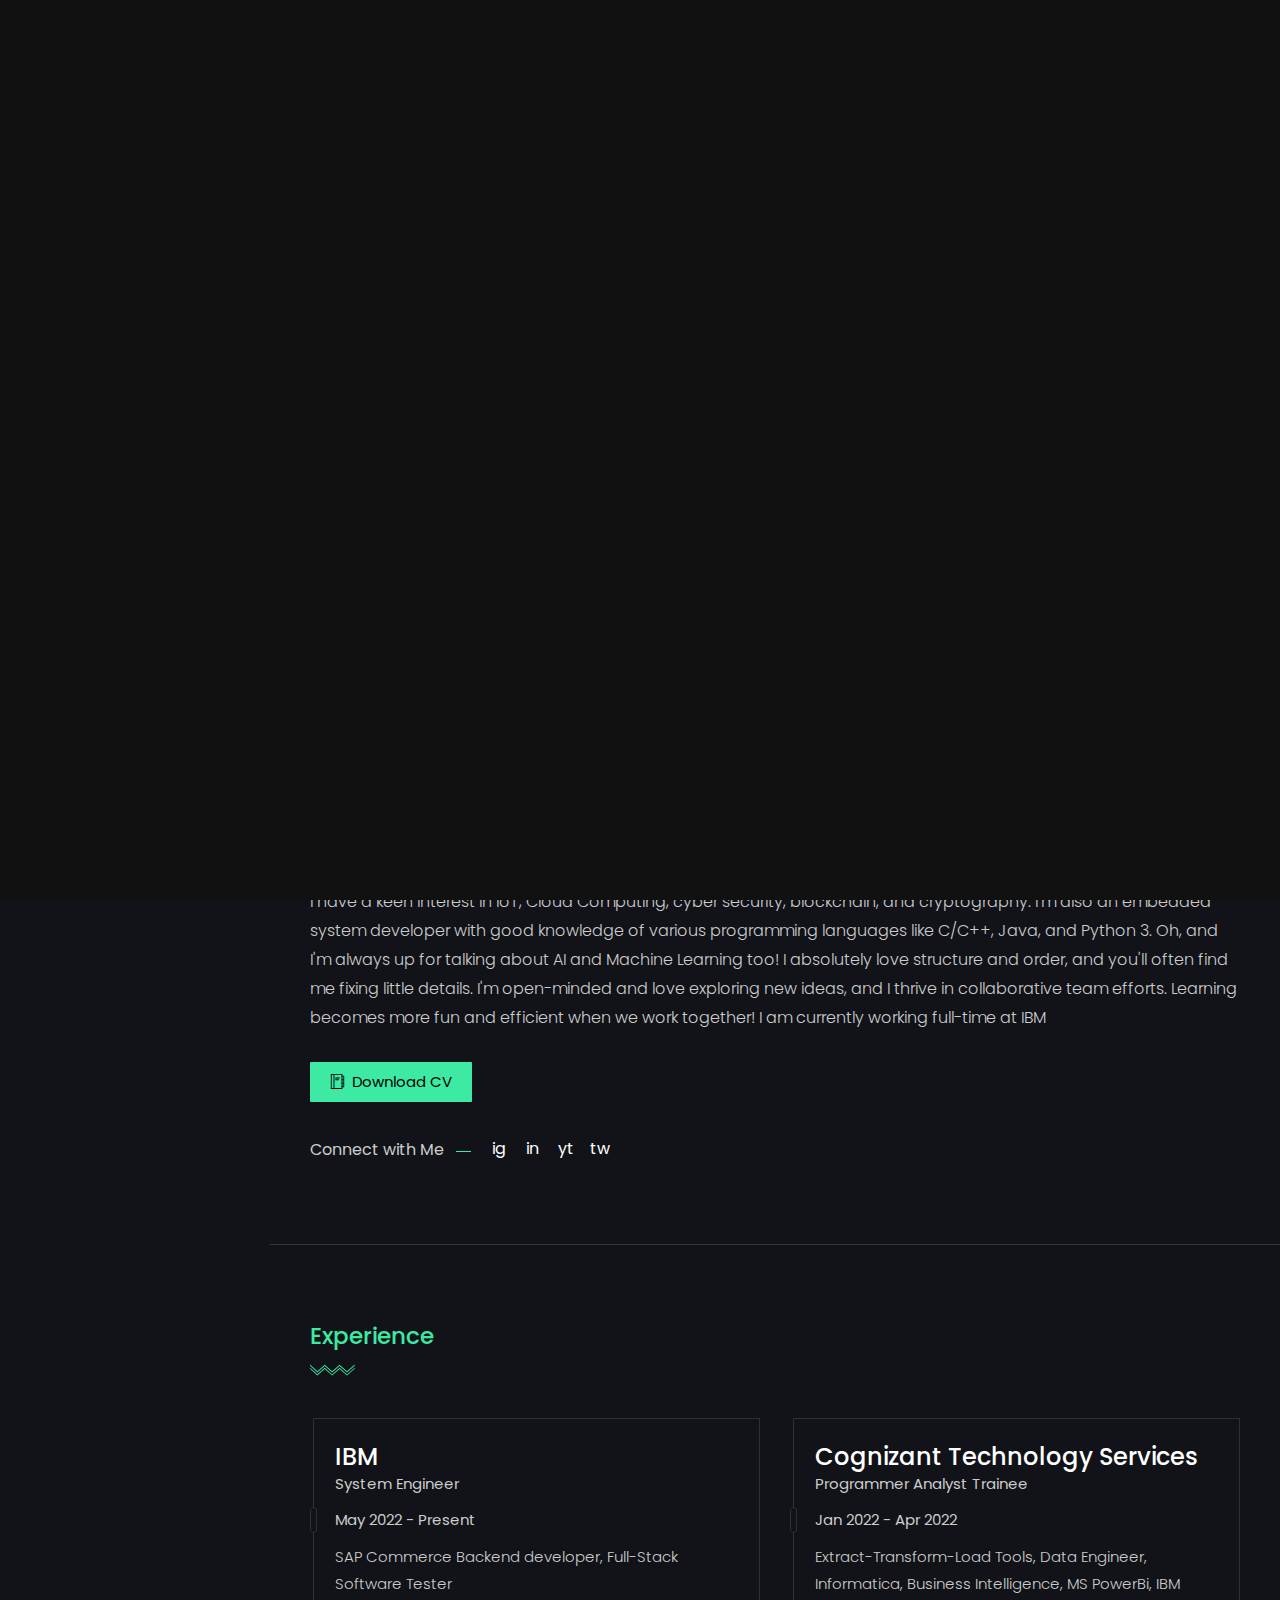
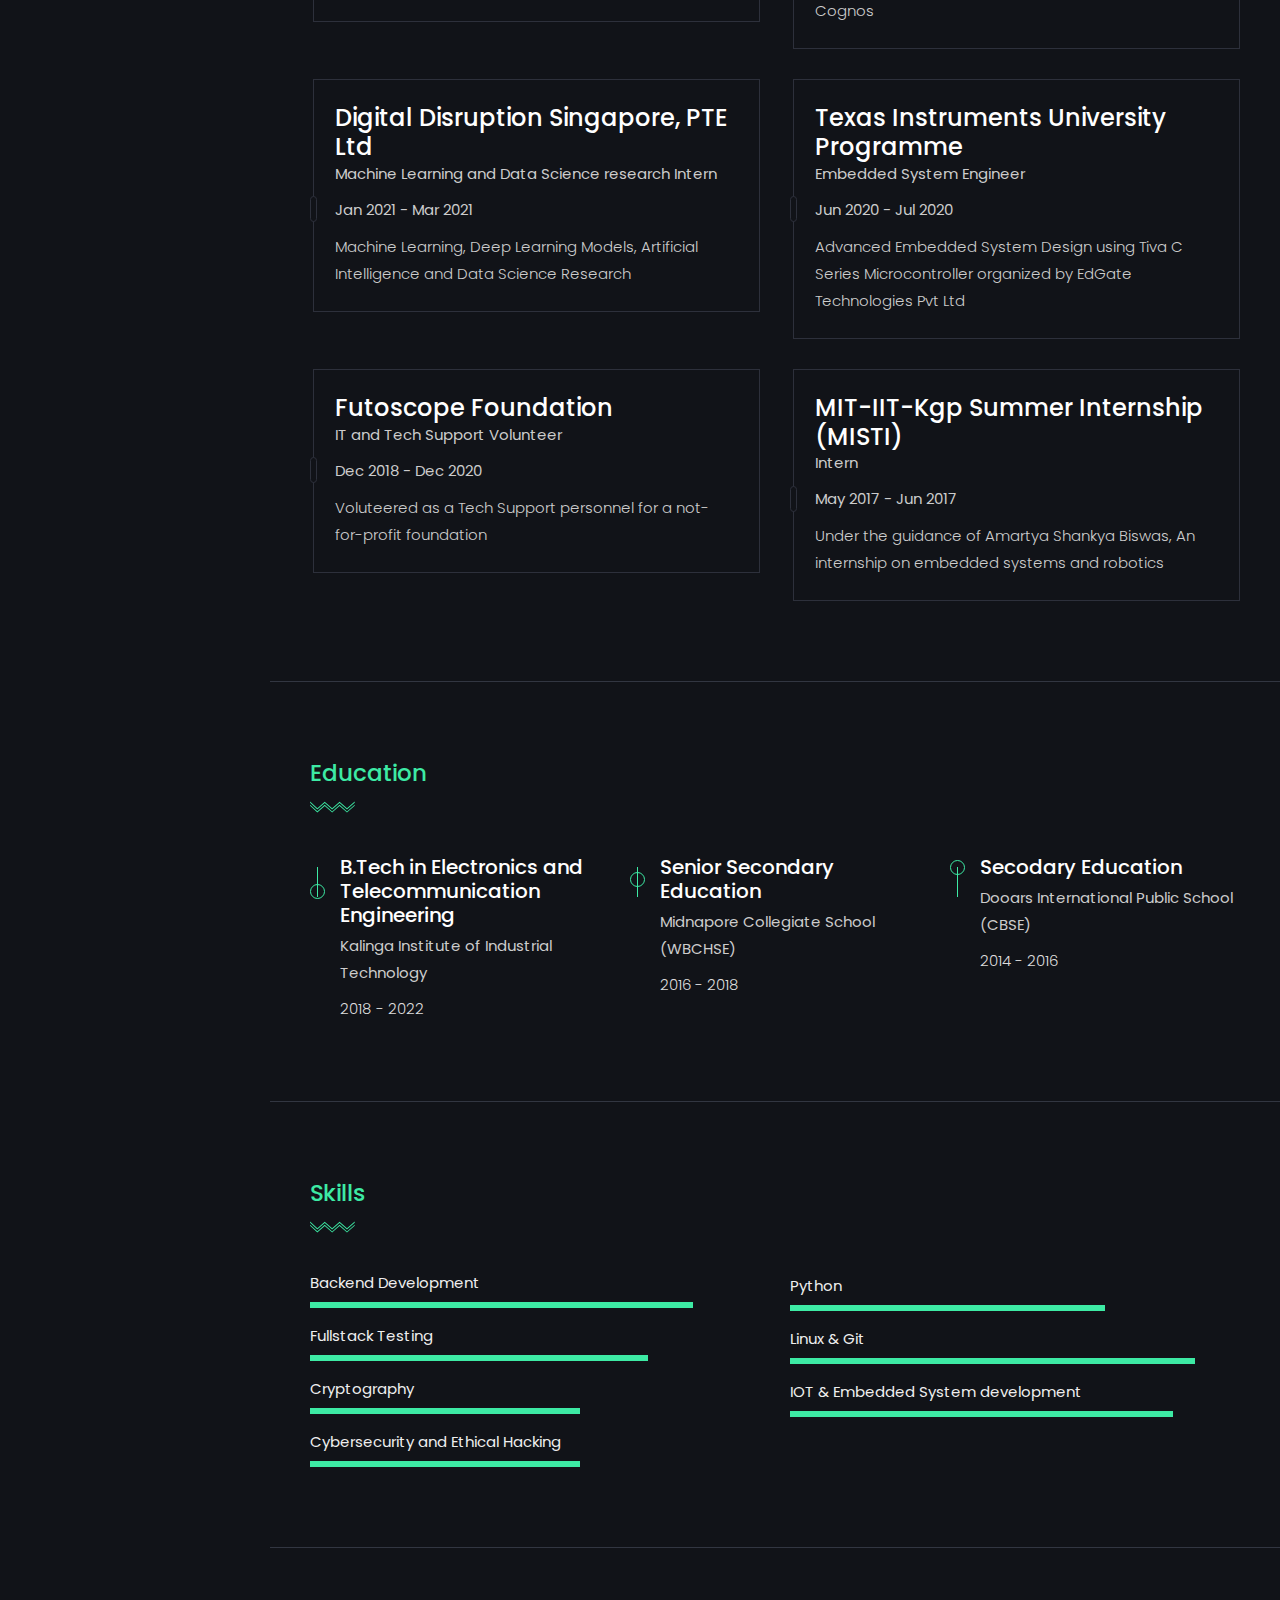
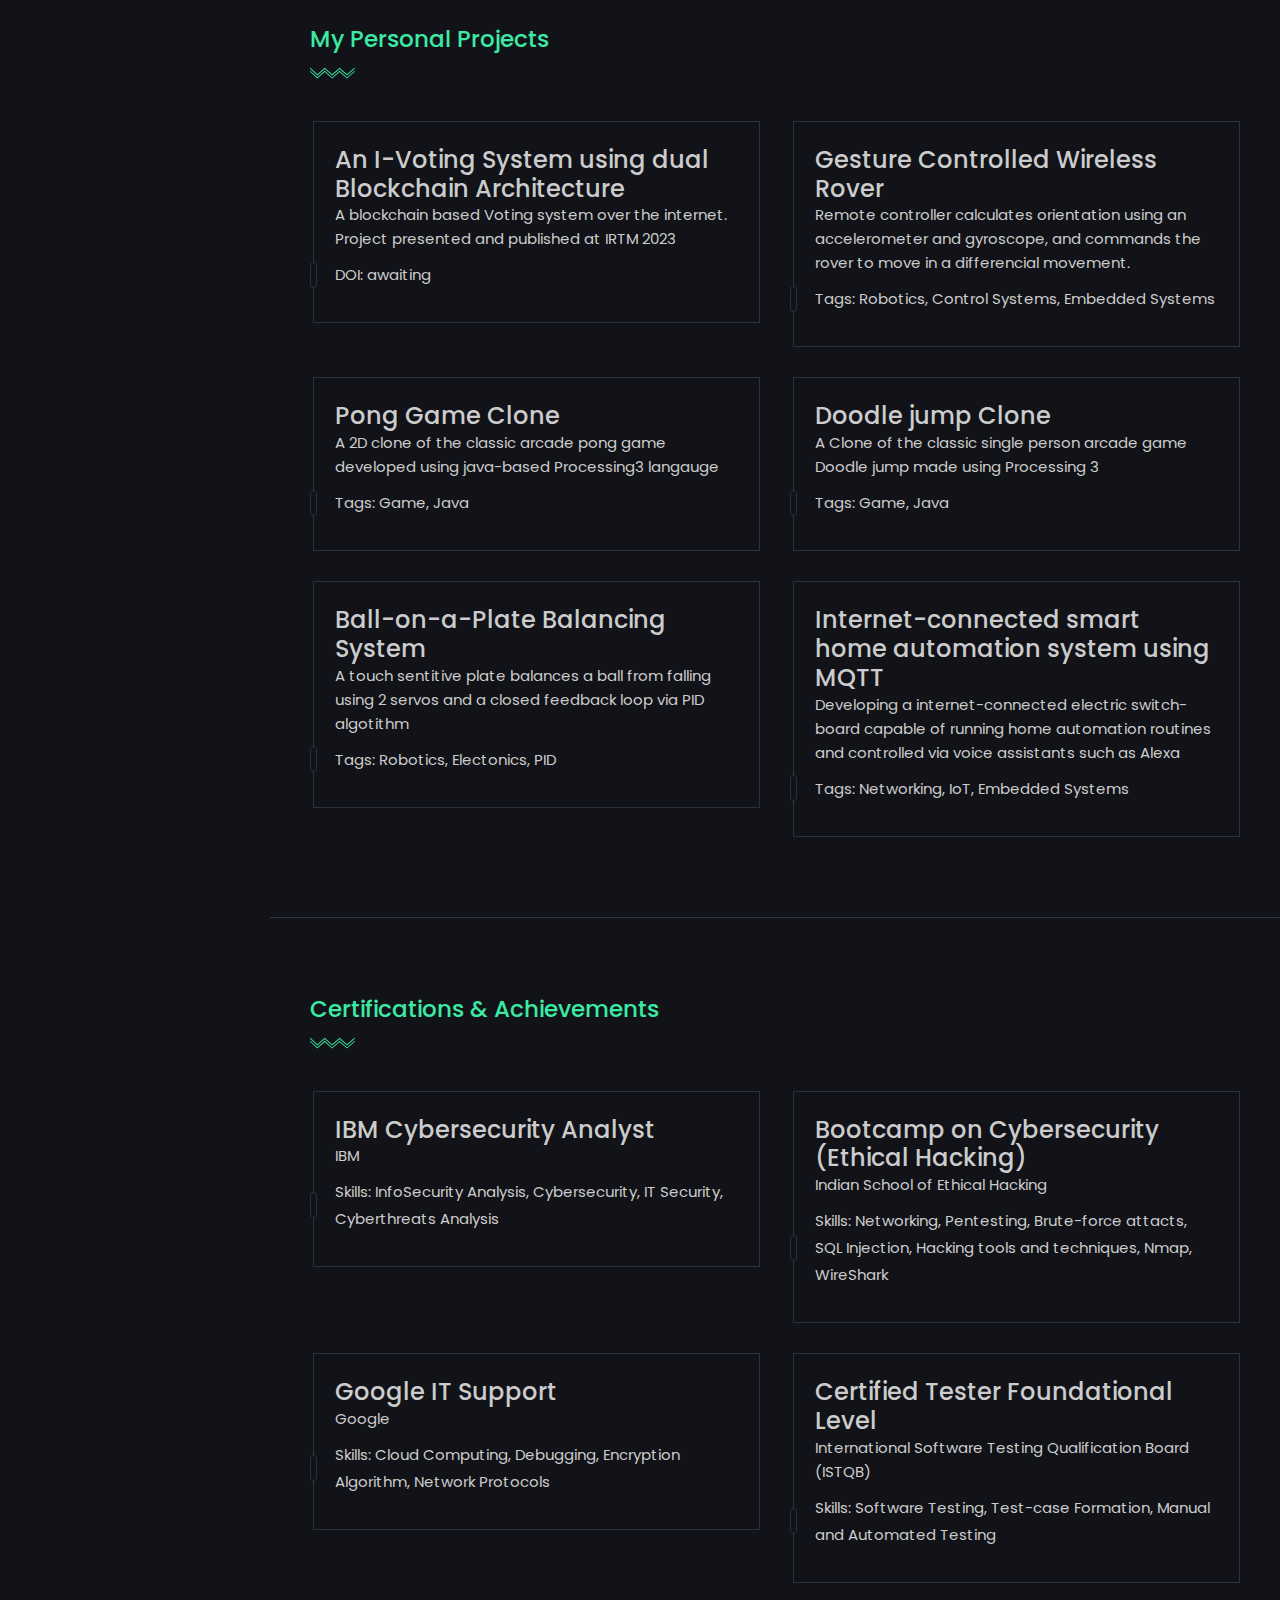
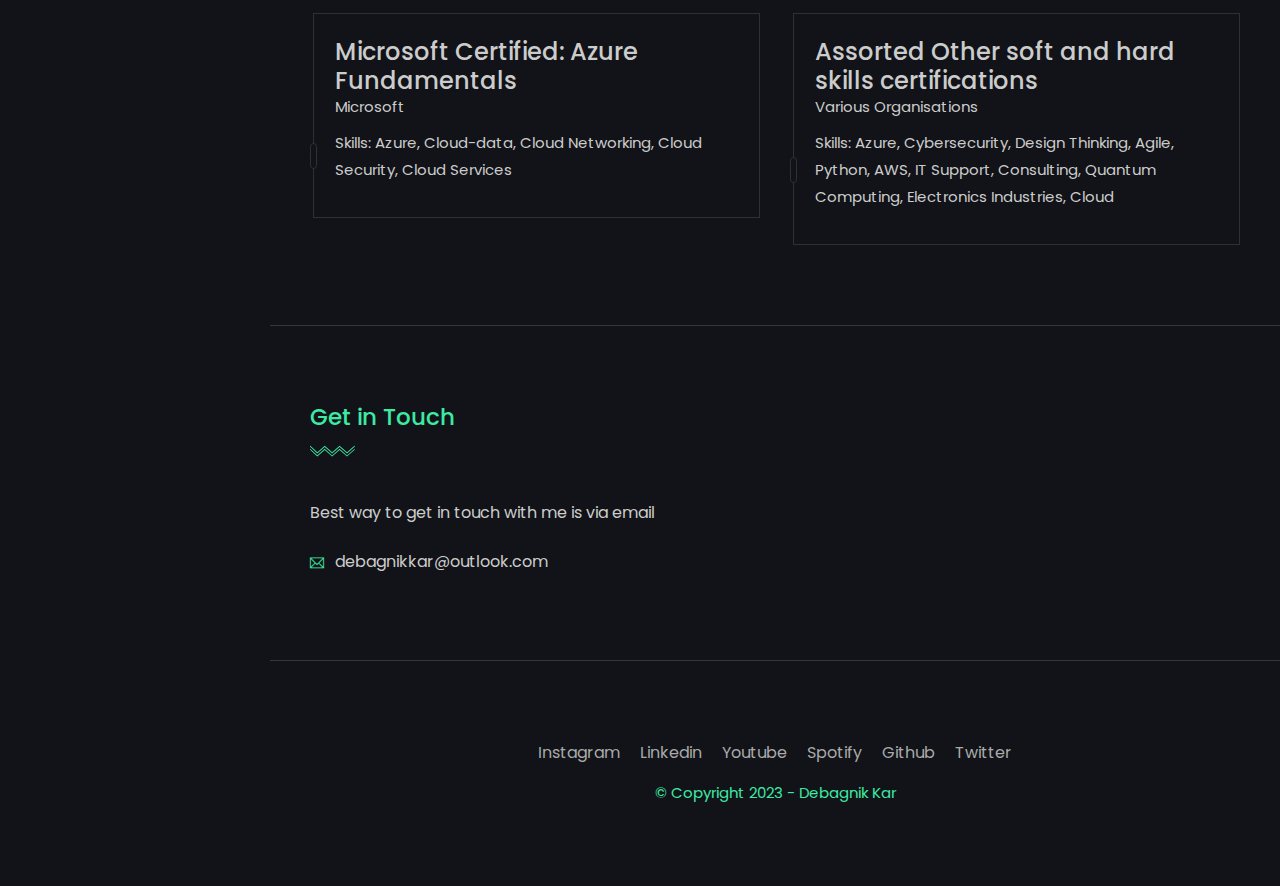
<file: index.html>
<!DOCTYPE html>
<html lang="en">
<!-- 
    why are you peeping in here
  _____       _                       _ _      _  __          
 |  __ \     | |                     (_) |    | |/ /          
 | |  | | ___| |__   __ _  __ _ _ __  _| | __ | ' / __ _ _ __ 
 | |  | |/ _ \ '_ \ / _` |/ _` | '_ \| | |/ / |  < / _` | '__|
 | |__| |  __/ |_) | (_| | (_| | | | | |   <  | . \ (_| | |   
 |_____/ \___|_.__/ \__,_|\__, |_| |_|_|_|\_\ |_|\_\__,_|_|   
                           __/ |                              
                          |___/                               
        the date is 20/07/2022 and this webpage is hosted at github and domain is at debagnik.in. this is the new revamped Portfolio website
-->

<!--
    This is Nijika the paragon of human virtue, She is sad that you were checking the source code from the website but not hiring him, Please check on Debagnik's github page and possibly fork this project.

⠀⠀⠀⢎⣰⡡⠏⠀⠀⠀⠀⠀⠀⠀⠀⠀⠀⠀⠀⠀⠀⠠⡀⠄⠀⠀⡜⠡⡀⠤⢀⡐⣠⡤⠲⠤⠐⢶⣬⣳⡄⠀⠀⠀⠀⢱⣂⣒⡼⠃⠀⠀⠀⠸⢄⣣⣆⠟⠀⠀⠀⠀⠀⠀⠀⠀⠀⠀⠀⠀⠀⠀⠠⠀⠀⠀⠀⠀⠀⠀⠄⠠⠀⠀⠀⠀
⠀⠀⠀⠈⠁⠁⠀⠀⠀⠀⠀⠀⠀⠀⠀⠀⠀⠀⠀⠀⠀⠀⠀⠀⠀⡜⠠⡁⣐⠴⠊⠁⠁⠀⠀⠀⠀⠈⠀⠈⠙⣦⠀⠀⠀⠀⠉⠉⠀⠀⠀⠀⠀⠀⠈⠁⠀⠀⠀⠀⠀⠀⠀⠀⠀⠀⠀⠀⠀⠀⠀⠀⠀⠀⠀⠀⠀⠀⠀⠀⠀⠀⠀⠀⠀⠀
⠀⠀⠀⠀⠀⠀⠀⠀⠀⠀⠀⠀⠀⠀⠀⠀⠀⠀⠀⠀⠀⠀⠀⠀⢰⣁⡖⠚⠁⠀⠀⠀⠀⢀⠀⣀⠠⠤⠤⠀⠒⠒⠒⠒⠒⠀⠠⠤⠤⢀⣀⠀⡀⠀⠀⠀⠀⠀⠀⠀⠀⠀⠀⠀⠀⠀⠀⠀⠀⠀⠀⠀⠀⠀⠀⠀⠀⠀⠀⠀⠀⠀⠀⠀⠀⠀
⠀⡀⢄⢦⡀⠀⠀⠀⠀⣠⠖⠶⣄⠀⠀⠀⠀⠀⠄⠀⠠⡀⠀⠀⡾⠈⡠⠂⢰⡀⡄⠆⠃⢈⣁⠠⡤⠀⠴⠠⡀⠄⣀⠠⢀⠠⢐⠒⠶⠢⠠⢬⢁⡘⠰⠠⢄⡀⠀⠀⣠⠶⢲⣄⠀⠀⠀⠀⠀⡄⠂⠦⡀⠀⠀⠀⠀⢠⠔⠰⢄⠀⠀⠀⠀⠀
⠠⢉⢆⢢⡷⠀⠀⠀⠀⣇⢎⡱⣸⠆⠀⠀⠀⠈⠀⢀⠀⡱⠀⠀⠀⠀⡣⠖⠉⣀⠤⠒⠩⢁⠂⡐⠄⠡⢂⠑⡐⠂⢄⢂⠂⠒⣀⠊⠄⠡⠈⠄⠂⠌⡑⠢⢄⡈⠑⠄⣧⢊⡵⣸⠇⠀⠀⠀⠸⢀⣠⠠⠍⡀⠀⠀⠀⣇⠠⠀⣈⠇⠀⠀⠀⠀
⠀⠈⠀⠋⠀⠀⠀⠀⠀⠈⠃⠙⠉⠀⠀⠀⠀⠀⠙⠀⠋⠁⠀⢠⠔⢈⣠⠞⠉⠄⢂⢁⠒⡀⠒⠠⠌⡁⠆⠌⡄⠩⣀⢂⠩⠐⠄⢊⠌⠡⠑⡈⠌⡐⠠⢁⠂⡉⠓⢤⡈⠙⢖⠉⠀⠀⠀⡴⠘⠉⣀⢠⠄⡈⠱⡀⠀⠈⠃⠈⠉⠀⠀⠀⠀⠀
⠀⠀⠀⠀⠀⠀⠀⠀⠀⠀⠀⠀⠀⠀⠀⠀⠀⠀⠀⠀⢀⣠⠜⢁⡴⠃⠄⢂⠡⠈⡄⠢⠌⣰⠃⡅⠂⢌⠐⠡⣀⠃⢄⠂⢂⠉⡐⢂⠌⣀⠃⠰⡐⠠⣁⠂⠆⠡⣌⠠⢉⠳⢎⣁⠙⠔⠁⣠⠔⠩⠐⠂⠌⠱⡄⢩⠀⠀⠀⠀⠀⠀⠀⠀⠀⠀
⠀⠀⠀⠀⢠⠀⠀⠀⠀⠀⣀⠴⠆⣄⠀⠀⢀⢠⠰⣒⡥⢁⡴⢫⡝⢨⠐⣦⢁⠃⣤⡁⢢⡇⠱⢀⠡⠂⢌⠐⠠⠌⠂⡌⠠⠘⠠⢈⠰⢀⡘⢰⠀⢳⠆⣈⠂⠡⠌⠇⢂⡾⢁⠈⣷⠒⢊⠡⢈⡐⠡⠉⡌⢄⠳⠈⡄⠀⢀⡤⢠⣄⠀⠀⠀⠀
⠀⠀⠀⢀⠀⡁⠀⠀⠀⠀⡇⢠⠤⢜⠂⠉⠀⠀⢸⠅⣠⠋⠄⠛⢠⠁⣼⠃⢄⢺⡰⣰⣟⠠⠑⡨⢀⣿⠌⡰⢁⠂⠡⢀⠡⢃⠡⢄⠂⠆⠠⢃⡇⢂⢻⡀⡘⠄⠚⡈⢸⡅⢂⢂⣸⠇⢂⠐⠤⢀⠃⠤⢘⠠⢸⠇⡇⠀⡇⠀⠄⢸⠄⠀⠀⠀
⠀⠀⠀⠀⠐⠁⠀⠀⠀⠀⠑⠶⠆⠋⠀⠀⠀⢠⠃⣜⠂⢌⠠⡁⠆⡐⡎⡐⠈⡄⢰⣃⣯⠆⡑⠠⣜⠂⣇⠰⢀⠡⢂⡁⠒⠰⠶⠶⢬⡴⣁⡢⠐⢂⠸⡅⡐⢈⠄⢡⠂⣹⠆⢲⣇⠨⠄⢊⠐⠂⠌⢠⠁⢂⠌⡀⡇⠀⠘⠣⠖⠋⠀⠀⠀⠀
⠀⠀⠀⠀⠀⠀⠀⠀⠀⠀⠀⠀⠀⠀⠀⠀⢠⠃⢬⠁⠌⢂⠰⢐⡐⣼⠁⢄⡣⢞⠋⢠⠆⡐⠨⢰⡏⠀⢹⡐⠄⢂⡐⢠⠉⡔⡀⠆⢸⣇⢈⠉⠓⠦⣆⢳⠈⡄⠈⠆⣸⠃⠌⠄⣸⡆⠌⡀⠎⠰⡈⠤⠈⢄⠂⠄⡇⠀⠀⠀⠀⠀⠀⠀⠀⠀
⠀⠀⠀⠀⠀⠀⠀⠀⠀⠀⠀⠀⠀⠀⠀⠀⠇⢠⡇⠌⢂⡿⠈⠤⣰⢹⡼⠋⣐⡎⠀⢠⣃⠄⢃⣶⠀⠀⠀⢳⡌⡐⠠⠙⣧⡐⠠⠃⡄⢿⡆⢉⡐⢂⡘⢹⡐⠄⡉⡐⠘⣧⣈⣔⡞⢀⠂⠔⣈⠡⡐⠌⡁⠂⢌⠠⠁⠀⠀⠀⠀⠀⠀⠀⠀⠀
⠀⠀⠀⠀⠀⢀⠄⠠⡀⠀⠀⠀⠀⠀⡤⢺⡄⡜⡇⢈⠂⣧⠘⡀⣏⢸⡀⠆⣼⠀⠀⠀⡿⠐⢠⡇⠀⠐⠀⠈⢳⡄⢃⠁⠿⢳⡁⠂⠔⠸⡛⣤⠐⡠⠐⡈⣇⠂⠔⡈⠡⢠⡿⣏⢀⠂⠌⡐⠄⠒⡠⠊⢄⠡⢂⠂⠄⠀⠀⠀⠀⠀⣠⠲⢠⡀
⠄⠀⠀⠀⠀⡁⠀⠀⢸⠀⠀⠀⠀⢸⠀⢸⠄⡇⡇⠌⡐⣿⡐⢠⡏⠀⣇⢰⡋⠀⣀⣄⣸⠇⣸⠁⠀⠌⠀⠁⠀⠙⢦⠁⡸⡇⠙⢦⡁⠆⢫⣈⣦⡁⠆⡁⡧⢈⡐⠠⠃⣌⠻⣇⡠⠌⡐⠠⢉⡐⠡⠘⣀⠂⠔⡈⢸⠀⠀⠀⠀⢸⣀⠃⠆⡴
⠀⠀⠀⠀⠀⠈⠐⠀⠀⠀⠀⠀⠀⠈⠑⠞⢇⡇⢳⠈⠄⣿⢧⠸⣇⠀⣹⣼⣷⠿⠛⢿⣿⣿⣸⡀⠄⠠⠈⠐⢀⠀⠈⠳⢤⣻⣴⡿⠟⢮⡙⡿⣿⣿⣦⠐⡇⠤⢀⠑⠂⣽⠀⠌⡙⡇⢠⠁⢂⠄⢃⠡⠄⡘⠠⠄⡁⠀⠀⠀⠀⠀⠁⠞⠊⠀
⠀⠀⠀⠀⠀⠀⠀⠀⠀⠀⠀⠀⠀⠀⠀⠀⠈⢧⠈⢧⡈⢿⣚⣷⡷⣴⣿⠟⠀⠀⠀⠀⣿⣿⣿⣷⠀⠠⠀⡁⠀⠂⠠⠀⢰⣿⣿⠁⠀⠀⠉⠺⣹⣿⣿⣷⣸⠐⡀⢊⡁⢾⠈⡐⢠⣿⠀⠌⠄⡊⠤⢁⠊⠄⡑⠠⡄⠀⠀⠀⠀⠀⠀⠀⠀⠀
⠀⠀⠀⠀⠀⠀⠀⠀⠀⠀⠀⠀⠀⠀⠀⠀⠀⠀⠀⠈⠓⣜⣷⢺⣷⣿⣿⣦⣀⣀⣠⣼⣿⣿⣿⣿⠀⠐⠀⠄⠁⠄⠁⢈⣿⣿⣿⣦⣀⣀⣠⣴⣿⣿⣿⣿⡏⠰⢀⠡⡀⢿⣰⠧⣼⢿⢈⡐⢈⠰⢀⠃⠌⡐⢈⠄⡇⠀⠀⠀⠀⠀⠀⠀⠀⠀
⠀⠀⠀⠀⠀⢠⠚⢉⠲⡀⠀⠀⠀⢀⡴⢋⡑⢦⠀⠀⠀⡇⢹⣟⣿⣿⣿⣿⡿⠛⢿⣿⣏⣹⣿⡟⠀⠈⠄⠈⡀⠂⢈⠀⢹⣿⣿⡏⠁⢙⣿⣿⢋⣿⣿⣿⡇⠱⡀⠁⠆⣿⢯⠿⣭⣿⡄⠐⣀⠊⢄⠊⠔⠠⢁⠂⡷⡄⠀⠀⠀⠀⡴⢩⢍⡢
⠀⠀⠀⠀⠀⢳⡈⠄⣢⠇⠀⠀⠀⠘⣆⠢⢘⡼⠀⠀⠀⠇⢠⠉⣷⠹⣿⣿⣷⣶⣿⣿⣿⠿⠋⠀⢀⠡⠀⢂⠀⠌⠀⡀⠀⠙⠻⢿⣿⣿⣿⣿⣿⠿⠿⠋⡧⠡⠐⡉⠄⣿⠾⠻⡶⢣⡇⠡⢀⠌⢂⠌⠂⡅⠊⠄⣷⠇⠀⠀⠀⠈⢇⡣⢎⡰
⠀⠀⠀⠀⠀⠀⠈⠉⠀⠀⠀⠀⠀⠀⠀⠉⠉⠀⠀⠀⠀⢸⠠⢈⡷⠀⠀⠉⠉⠉⠁⡀⠀⡀⠄⠐⠀⠠⠐⠀⡀⠂⠐⠀⡐⠀⡀⠀⠀⠀⠁⠈⢆⣀⡰⢸⠇⠡⢁⡘⢀⠯⠀⠀⠸⡄⣃⢁⠂⠌⢂⠌⠡⡀⠥⠈⡇⠀⠀⠀⠀⠀⠀⠉⠉⠀
⠀⠀⠀⠀⠀⠀⠀⠀⠀⠀⠀⠀⠀⠀⠀⠀⠀⠀⠀⠀⠀⢸⠠⢹⡇⠀⢀⠂⠁⠈⢀⠠⠐⠀⡀⠂⠈⠀⠀⠄⠀⡀⠁⢀⠠⠐⠀⠄⠁⡈⠠⠁⠀⢀⣀⢸⣀⠣⠀⡔⢈⡆⠐⠀⢘⠇⢽⠠⢈⠐⠡⡈⠅⡐⠠⠃⡏⠀⠀⠀⠀⠀⠀⠀⠀⠀
⠀⠀⠀⠀⠀⢀⣀⡀⠀⠀⠀⠀⠀⠀⣀⣀⠀⠀⠀⠀⠀⠘⡄⣿⠀⠀⢀⠠⠈⠐⡀⠄⠐⡀⢀⢀⡶⣛⠹⠳⣄⣀⣐⡀⠀⠠⠁⡈⠄⠠⠐⠈⣰⠋⠈⡿⢀⠂⢡⠐⢨⡇⠀⠈⡸⢀⣨⡔⢀⠊⢡⠐⠌⠠⠑⡈⡇⠀⠀⠀⠀⠀⠀⠀⠀⠀
⠀⠀⠀⠀⢰⠋⡄⢊⣇⠀⠀⠀⠀⡞⡡⢎⢳⡄⠀⠀⠀⢰⣇⠹⣄⡀⠀⡀⠀⠁⠀⠄⠂⠀⠄⢸⡧⢌⢃⠳⡘⢤⢃⡿⠀⠐⠠⠀⢀⠂⠠⠀⠱⣄⣠⡇⠢⠌⡀⠎⢸⣁⠤⠞⡝⡱⢸⠇⠂⠌⡀⠎⣀⠃⠌⡐⡇⠀⠀⠀⠀⡔⠁⠀⠀⠀
⠀⠀⠀⠀⠈⠶⣈⠶⠋⠀⠀⠀⠀⠳⢅⡮⠞⠁⠀⠀⠀⠘⠾⡀⠄⡙⠲⢤⣁⡀⠂⢀⠈⠀⢀⠻⣔⢊⡬⢡⡙⢤⡛⠁⠀⠐⠀⡈⠀⠀⢀⡤⠖⠊⢁⢃⢁⠂⠌⠄⡛⠀⠀⠀⠓⢵⡬⡟⢈⡐⠐⠌⢄⡈⠔⡀⡇⠀⠀⠀⠀⠐⠤⠈⠀⠀
⠀⠀⠀⠀⠀⠀⠀⠀⠀⠀⠀⠀⠀⠀⠀⠀⠀⠀⠀⠀⠀⠀⠐⣇⣿⢀⠡⢸⠇⠈⠑⠒⠰⠎⢠⣤⣈⠁⠈⠓⣚⠃⣀⢤⡈⠀⠄⣠⠶⠛⠉⠀⠀⠀⠸⢂⢂⣾⠋⢰⠃⠀⠀⠀⠀⠀⠀⢸⠄⡄⠃⠌⡄⡐⠄⢂⡇⠀⠀⠀⠀⠀⠀⠀⠀⠀
⠀⠀⠀⠀⠀⠀⠀⠀⠀⠀⠀⠀⠀⠀⠀⠀⠀⠀⠀⠀⠀⠀⠀⠸⣬⢣⡐⠘⡆⠀⠀⠀⠀⠀⠀⠀⠀⠀⢀⡤⠜⠛⣍⢲⠏⠀⠀⡗⠂⠤⢄⠀⠀⠀⠟⠠⡜⡝⢠⠏⠀⠀⠀⠀⠀⠀⠀⠀⡇⠤⢁⠢⢐⠠⠘⡀⠆⠀⠀⠀⠀⠀⠀⠀⠀⠀
⡀⠀⠀⠀⠀⢠⢖⡒⢦⡀⠀⠀⠀⠀⡤⠂⠐⢄⠀⠀⠀⠀⢠⠖⢻⡤⡙⢤⣋⠀⠀⡤⠒⠒⢄⣀⣀⣴⠷⣉⡀⢹⡶⠋⢀⣤⠶⠋⠁⠀⠀⣧⠤⣸⣧⣊⢠⣣⠞⡢⡄⠀⠀⠀⠀⡠⠒⠒⢼⠐⡀⢂⢂⡁⠒⢠⢸⠀⠀⠀⠀⠀⡠⢀⠀⠄
⡐⠀⠀⠀⠀⢼⠢⡜⢢⡗⠀⠀⠀⠀⠇⠀⠀⣸⠀⠀⠀⠀⢸⡀⠀⢓⡅⠀⠙⠃⠀⣧⠜⢚⠏⣴⣰⢯⠞⣍⡃⣾⠀⢰⠋⠀⠀⢧⠀⠀⡼⠸⢀⢡⠀⣈⡟⠧⣜⣡⡟⠀⠀⠀⠀⢇⠀⠀⣈⡇⡐⠂⡄⠤⠑⢂⢸⠀⠀⠀⠀⠀⢇⠂⠌⠰
⠀⠀⠀⠀⠀⠀⠉⠚⠉⠀⠀⠀⠀⠀⠈⠁⠈⠀⠀⠀⠀⠀⠀⠉⠚⠉⠀⠀⠀⢀⠔⠁⢀⡞⣨⣧⣼⣷⣶⣶⣿⣧⣤⣷⣶⣶⣦⣤⣧⡞⠁⡇⠤⡟⠠⢸⠁⠀⠈⠣⡄⠀⠀⠀⠀⠈⠑⠊⠁⠸⡠⢁⡐⠄⣁⠢⢸⠀⠀⠀⠀⠀⠈⠁⠈⠀
⠀⠀⠀⠀⠀⠀⠀⠀⠀⠀⠀⠀⠀⠀⠀⠀⠀⠀⠀⠀⠀⠀⠀⠀⠀⠀⠀⠀⢠⠋⠀⢀⣾⣝⡻⡽⣿⢿⣻⡿⣿⣻⣿⣿⡿⣿⠿⣿⠿⡿⢷⡇⢂⠗⡀⢺⠀⠀⠀⣸⠈⢆⠀⠀⠀⠀⠀⠀⠀⠀⢧⢂⠐⠤⢀⠂⠹⠀⠀⠀⠀⠀⠀⠀⠀⠀
⠀⠀⠀⠀⠀⠀⠀⠀⠀⠀⠀⠀⠀⠀⠀⠀⠀⠀⠀⠀⠀⠀⠀⠀⠀⠀⠀⣐⢣⠀⠀⢸⡷⣎⡷⣹⣿⣟⣯⣿⣿⣏⣿⣿⣽⢿⣟⡼⣫⣝⡟⠇⢨⡇⠐⡟⠀⠀⠀⣷⠀⠸⡄⠀⠀⠀⠀⠀⠀⠀⢸⡄⢊⠐⡠⢉⠐⡇⠀⠀⠀⠀⠀⠀⠀⠀
⡑⢢⢄⠀⠀⠀⠀⣰⢫⡙⡝⣆⠀⠀⠀⢀⠖⠁⠈⢣⡀⠀⠀⠀⣰⠊⢩⠃⣷⠀⠀⣼⠀⣎⣿⣿⢷⣻⣿⡿⣽⠇⣿⣿⣯⣿⣻⣾⢷⡾⢰⠈⢰⡇⠂⡇⠀⠀⠀⡟⠀⠀⢓⠀⠀⠀⠀⠴⠉⠈⢑⢿⡄⢂⡐⠄⠊⡇⠙⣦⠀⠀⠀⠀⠀⠄
⡑⠊⠜⠀⡤⡄⠀⠙⣆⣜⣰⠏⡀⣀⢠⣤⢃⡀⣀⡼⠁⢀⡀⣀⠐⢀⡏⢀⡗⣠⣄⡟⣰⣧⣸⢿⣿⣿⣿⣽⣿⠃⣿⣷⣿⣝⣻⣽⡟⠀⢸⠂⣹⠁⣸⠇⠀⠀⢠⠇⠀⠀⠘⡅⠀⠀⠀⠲⣀⣂⡼⠚⣷⡀⠆⢨⠁⢧⣠⠟⠀⠀⠀⠀⠀⠂
⠀⠀⠀⠀⡗⡇⣿⣏⣿⢹⣶⣿⡏⣿⢻⣿⣿⢽⣿⣿⢸⢹⡟⣿⣯⣟⡟⣿⣿⣿⣿⣿⣿⣿⢻⣿⣯⣿⣿⡟⣮⠁⣟⣿⡾⣿⣾⣿⠁⠀⠘⡠⢹⡀⢸⠄⠀⠀⣼⠂⠀⠀⠀⢱⠀⠀⠀⠀⠀⠀⠀⠀⠸⣽⡔⠂⠌⣸⠀⠀⠀⠀⠀⠀⠀⠀
⠀⠀⠀⠀⠛⠁⠉⠉⠉⠉⠀⠉⠉⠉⠉⠉⠉⠉⠉⠁⠈⠉⠉⠉⡿⠜⠀⠙⡛⡉⢩⠋⢉⢙⣿⣿⢿⡿⣿⣹⠏⠀⣿⣾⣟⣯⣷⣿⡄⠀⠀⡇⢂⠁⡟⠀⠀⣼⡇⠀⠀⠀⠀⠀⣇⠀⠀⠀⠀⠀⠀⠀⠀⢱⡻⣔⠂⢸⡀⠀⠀⠀⠀⠀⠀⠀
⠀⠀⠀⠀⠀⣠⠤⠤⣄⠀⠀⠀⠀⢀⡤⠴⢤⡀⠀⠀⠀⠀⣠⢴⠇⠀⠀⠘⣇⡇⢸⠐⠂⣼⣿⣯⣿⣻⣿⡼⡇⠀⢻⣷⡿⣽⣾⣯⣷⠀⠀⡗⡀⢂⡟⠀⡸⡷⠀⠀⠀⠀⠀⠀⠘⡤⠤⢤⡀⠀⠀⠀⠀⢀⣿⡹⣆⢈⡇⠀⠀⢀⡤⠤⢤⠀
⠀⠀⠀⠀⠀⠁⡀⠄⠸⠀⠀⠀⠀⠈⡀⠢⠄⡇⠀⠀⠀⠐⡇⠌⠳⣄⣀⠀⢩⢼⢸⠌⣱⣿⣟⣷⢿⣳⡿⣿⠀⠀⠘⠿⠛⠋⠉⠀⠀⠀⠀⢇⠐⢨⠇⣸⢹⠁⠀⠀⠀⠀⠀⠀⠀⢳⠌⡀⡇⠀⠀⠀⠀⡇⠘⣷⡹⣆⢣⠀⠀⢸⢠⠓⢢⠁

-->

<!--
		List of subdomains for debagnik.in
		1.	debagnik.in  -- this webpage
		2.	dns.debagnik.in -- Points to DNS + VPN Server but won't work.
		3.	admin.debagnik.in -- points to the admin web interface of the PiHole (DNS) service, this is an unmasked URL redirect to dns.debagnikkar.me/admin
        4.  i-vote.debagnik.in -- points to a github page of my I-Voting project repo.
-->


    <head>
        <meta charset="utf-8"/>
        <meta http-equiv="content-script-type" content="text/html"/>
        <meta http-equiv="content-script-type" content="text/javascript"/>
        <meta http-equiv="content-script-type" content="text/css"/>
        <meta http-equiv="content-type" content="text/html; charset=UTF-8"/>
        <meta name="description" content="I am Debagnik Kar, your friendly neighbourhood nerd, I am interested in IoT, Embedded systems, Blockchain, Cybersecurity, Software development and Sound Engineering"/>
        <meta name="keywords" content="Debagnik Kar, Debagnik, Kar, Rak, Kingabed, Rak Kingabed, Rak_Kingabed, Software Developer, programmer, python, HRMatches"/>
        <meta name="author" content="Debagnik Kar"/>
        <meta http-equiv="x-ua-compatible" content="ie=edge"/>
        <meta name="viewport" content="width=device-width, initial-scale=1"/>
        <meta name="robots" content="index, follow">
        <meta name="revisit-after" content="1 days">
        <meta name="msapplication-TileColor" content="#da532c">
        <meta name="theme-color" content="#000000">

        <!--Google Tags Manager-->
        <script async src="https://www.googletagmanager.com/gtm.js?id=GTM-K4THDHC"></script>
        <script>
            (function(w, d, s, l, i) {
                w[l] = w[l] || [];
                w[l].push({
                    'gtm.start': new Date().getTime(),
                    event: 'gtm.js'
                });
                var f = d.getElementsByTagName(s)[0],
                j = d.createElement(s),
                dl = l != 'dataLayer' ? '&l=' + l : '';
                j.async = true;
                j.src =
                'https://www.googletagmanager.com/gtm.js?id=' + i + dl;
            f.parentNode.insertBefore(j, f);
        })(window, document, 'script', 'dataLayer', 'GTM-K4THDHC');
        </script>
        <!--End Google Tag Manager-->
        
        <!-- Begin Inspectlet Asynchronous Code -->
        <script type="text/javascript">
        (function() {
        window.__insp = window.__insp || [];
        __insp.push(['wid', 1744730364]);
        var ldinsp = function(){
        if(typeof window.__inspld != "undefined") return; window.__inspld = 1; var insp = document.createElement('script'); insp.type = 'text/javascript'; insp.async = true; insp.id = "inspsync"; insp.src = ('https:' == document.location.protocol ? 'https' : 'http') + '://cdn.inspectlet.com/inspectlet.js?wid=1744730364&r=' + Math.floor(new Date().getTime()/3600000); var x = document.getElementsByTagName('script')[0]; x.parentNode.insertBefore(insp, x); };
        setTimeout(ldinsp, 0);
        })();
        </script>
        <!-- End Inspectlet Asynchronous Code -->
        <!-- All JS -->
        <script src="js/jquery-3.3.1.min.js"></script>
        <script src="js/plugins.js"></script>
        <script src="js/main.js"></script>

        <!-- Title -->
        <title>Debagnik Kar - Your Friendly Neighbourhood Nerd</title>
        <!-- Favicon -->
        <link href="img/favicon.png" type="image/png" rel="icon">

        <!-- All CSS -->
        <link href="css/plugins.css" rel="stylesheet" type="text/css">
        <link href="css/main.css" rel="stylesheet" type="text/css">
        <link href="css/responsive.css" rel="stylesheet" type="text/css">
        
        
    </head>

    <body id="body" data-spy="scroll" data-target="#menu-list">

        <!--  start page loader  -->
        <div id="preloader">
            <div class="scroll-static"></div>
        </div>
        <!--  end page loader  -->

        <!-- begin of main-wrapper -->
        <div class="main-wrapper">
            <!-- begin of navbar -->
            <div class="nav-bar">
                <!-- begin of scroll-indicator -->
                <div class="scroll-indicator"></div>
                <nav>
                    <ul id="menu-list">
                        <li class="nav-item">
                            <a class="active nav-link" href="#body" data-text="Home">
                                <span>01</span>Home
                            </a>
                        </li>
                        <li class="nav-item">
                            <a class="nav-link" href="#about" data-text="About">
                                <span>02</span>About
                            </a>   
                        </li>
                        <li class="nav-item">
                            <a class="nav-link" href="#experience" data-text="Experience">
                                <span>03</span>Experience
                            </a>
                        </li>
                        <li class="nav-item">
                            <a class="nav-link" href="#education" data-text="Education">
                                <span>04</span>Education
                            </a>
                        </li>
                        <li class="nav-item">
                            <a class="nav-link" href="#skills" data-text="Skills">
                                <span>05</span>Skills
                            </a>
                        </li>
                        <li class="nav-item">
                            <a class="nav-link" href="#projects" data-text="Projects">
                                <span>06</span>Projects
                            </a>
                        </li>
                        <li class="nav-item">
                            <a class="nav-link" href="#certifications" data-text="Certifications">
                                <span>07</span>Certifications
                            </a>
                        </li>
                        <!--<li class="nav-item">  
                            <a class="nav-link" href="#blogs" data-text="Blogs">
                                <span>08</span>Blogs
                            </a>
                        </li>-->
                        <li class="nav-item">
                            <a class="nav-link" href="#contact" data-text="Contact">
                            <span>08</span>Contact
                            </a>
                        </li>                        
                    </ul> 
                    <br><br><br>
                </nav>
            </div>
            <!-- end of navbar -->


            <!-- begin of main-content -->
            <div class="main-content">
                <!-- begin of header -->
                <header>
                    <div class="container-fluid">
                        <div class="row">
                            <div class="col-7">
                                <!-- logo -->
                                <div class="logo">
                                    <a href="#">Debagnik Kar</a>
                                </div>
                            </div>
                            <div class="col-5">
                                <a href="http://old.debagnik.in" target="_blank" class="default-btn header-action-btn"><i class="ti-agenda"></i>View Old Site</a>
                                <div class="default-btn menu-btn">
                                    <i class="ti-menu"></i>
                                    <i class="ti-close"></i>
                                </div>
                            </div>
                        </div>
                    </div>
                </header>
                <!-- end of header -->

                <!-- begin of home -->
                <div class="home-wrapper">
                    <div class="container-fluid">
                        <div class="row align-items-center">
                            <div class="col-md-5 col-sm-5">
                                <div class="hero-img wow fadeIn" data-wow-delay=".2s">
                                    <div class="shape"></div>
                                    <!-- image -->
                                    <img class="img-fluid" src="img/debagnik_kar.webp" alt="Debagnik Kar Profile Picture">
                                </div>
                            </div>

                            <div class="col-md-7 col-sm-7">
                                <div class="hero-content">
                                    <h2 class="intro-name">
                                        <span class="wow slideInLeft">Kon'nichiwa</span>
                                        <span class="wow slideInLeft" data-wow-delay=".2s">I'm, Debagnik Kar</span>
                                    </h2>
                                    <p>
                                        <span class="wow slideInLeft" data-wow-delay=".5s">Software Developer | IoT Enthusiast | Electronics Engineer | Youtuber</span>
                                    </p>
                                </div>
                            </div>
                        </div>
                    </div>
                </div>
                <!-- end of home -->

                <!-- begin of about -->
                <div id="about" class="wrapper about-wrapper">
                    <div class="container-fluid">
                        <div class="row">
                            <div class="col-md-12">
                                <!-- section heading -->

                                <h3 class="wrapper-heading">About Me</h3>

                                <h4 class="about-sub-heading">Hello, I am Debagnik Kar. Here a little about me  ^_^ </h4>
                                <p class="about-text">
                                    I am a Software Developer and an Electronics and Telecommunication Engineer.<br/>
                                    I have a keen interest in IoT, Cloud Computing, cyber security, blockchain, and cryptography. I'm also an embedded system developer with good knowledge of various programming languages like C/C++, Java, and Python 3. Oh, and I'm always up for talking about AI and Machine Learning too! I absolutely love structure and order, and you'll often find me fixing little details. I'm open-minded and love exploring new ideas, and I thrive in collaborative team efforts. Learning becomes more fun and efficient when we work together! I am currently working full-time at IBM
                                </p>
                                <a href="./files/Resume.pdf" target="_blank"  class="default-btn"><i class="ti-agenda"></i> Download CV</a>

                                <!-- social profile links -->
                                <div class="social-links">
                                    <span>Connect with Me </span>
                                    <ul>
                                        <li><a href="https://www.instagram.com/Rak_Kingabed/" data-text="ig" target="_blank"><i class="ti-instagram"></i></a></li>
                                        <li><a href="https://www.linkedin.com/in/rakkingabed/" data-text="in" target="_blank"><i class="ti-linkedin"></i></a></li>
                                        <!--<li><a href="https://medium.com/@kingabed" data-text="me" target="_blank"><i class="ti-mobile"></i></a></li>-->
                                        <li><a href="https://www.youtube.com/@Rak_Kingabed" data-text="yt" target="_blank"><i class="ti-youtube"></i></a></li>
                                        <li><a href="https://twitter.com/DebagnikK?original_referer=http%3A%2F%2Fdebagnik.in%2F&ref_src=twsrc%5Etfw%7Ctwcamp%5Ebuttonembed%7Ctwterm%5Efollow%7Ctwgr%5EDebagnikK&region=follow_link&screen_name=DebagnikK" data-text="tw" target="_blank"><i class="ti-twitter"></i></a></li>
                                    </ul>
                                </div>
                            </div>
                        </div>
                    </div>
                </div>
                <!-- end of about -->
                

                <!-- begin of experience -->
                <div id="experience" class="wrapper experience-wrapper">
                    <div class="container-fluid">
                        <div class="row">
                            <div class="col-md-12">
                                <!-- section heading -->
                                <h3 class="wrapper-heading">Experience</h3>
                            </div>

                            <div class="col-md-6">
                                <div class="experience-single">
                                    <h4 class="company">IBM</h4>
                                    <p class="position-name">System Engineer</p>
                                    <p class="mute-text">May 2022 - Present</p>
                                    <p class="company-info">SAP Commerce Backend developer, Full-Stack Software Tester</p>
                                </div>
                            </div>

                            <div class="col-md-6">
                                <div class="experience-single">
                                    <h4 class="company">Cognizant Technology Services</h4>
                                    <p class="position-name">Programmer Analyst Trainee</p>
                                    <p class="mute-text">Jan 2022 - Apr 2022</p>
                                    <p class="company-info">Extract-Transform-Load Tools, Data Engineer, Informatica, Business Intelligence, MS PowerBi, IBM Cognos</p>
                                </div>
                            </div>

                            <div class="col-md-6">
                                <div class="experience-single">
                                    <h4 class="company">Digital Disruption Singapore, PTE Ltd</h4>
                                    <p class="position-name">Machine Learning and Data Science research Intern</p>
                                    <p class="mute-text">Jan 2021 - Mar 2021</p>
                                    <p class="company-info">Machine Learning, Deep Learning Models, Artificial Intelligence and Data Science Research</p>
                                </div>
                            </div>

                            <div class="col-md-6">
                                <div class="experience-single">
                                    <h4 class="company">Texas Instruments University Programme</h4>
                                    <p class="position-name">Embedded System Engineer</p>
                                    <p class="mute-text">Jun 2020 - Jul 2020</p>
                                    <p class="company-info">Advanced Embedded System Design using Tiva C Series Microcontroller organized by EdGate Technologies Pvt Ltd</p>
                                </div>
                            </div>

                            <div class="col-md-6">
                                <div class="experience-single">
                                    <h4 class="company">Futoscope Foundation</h4>
                                    <p class="position-name">IT and Tech Support Volunteer</p>
                                    <p class="mute-text">Dec 2018 - Dec 2020</p>
                                    <p class="company-info">Voluteered as a Tech Support personnel for a not-for-profit foundation</p>
                                </div>
                            </div>
                            
                            <div class="col-md-6">
                                <div class="experience-single">
                                    <h4 class="company">MIT-IIT-Kgp Summer Internship (MISTI)</h4>
                                    <p class="position-name">Intern</p>
                                    <p class="mute-text">May 2017 - Jun 2017</p>
                                    <p class="company-info">Under the guidance of Amartya Shankya Biswas, An internship on embedded systems and robotics</p>
                                </div>
                            </div>
                        </div>
                    </div>
                </div>
                <!-- end of experience -->
                
                <!-- begin of education -->
                <div id="education" class="wrapper education-wrapper">
                    <div class="container-fluid">
                        <div class="row">
                            <div class="col-md-12">
                                <!-- section heading -->
                                <h3 class="wrapper-heading">Education</h3>
                            </div>
                            <div class="col-lg-4 col-md-6 col-sm-6">
                                <div class="education-single">
                                    <h4 class="course-name">B.Tech in Electronics and Telecommunication Engineering</h4>
                                    <p class="institute">Kalinga Institute of Industrial Technology</p>
                                    <p class="mute-text">2018 - 2022</p>
                                </div>
                            </div>
                            <div class="col-lg-4 col-md-6 col-sm-6">
                                <div class="education-single">
                                    <h4 class="course-name">Senior Secondary Education</h4>
                                    <p class="institute">Midnapore Collegiate School (WBCHSE)</p>
                                    <p class="mute-text">2016 - 2018</p>
                                </div>
                            </div>
                            <div class="col-lg-4 col-md-6 col-sm-6">
                                <div class="education-single">
                                    <h4 class="course-name">Secodary Education</h4>
                                    <p class="institute">Dooars International Public School (CBSE)</p>
                                    <p class="mute-text">2014 - 2016</p>
                                </div>
                            </div>
                        </div>
                    </div>
                </div>
                <!-- end of education -->

                <!-- begin of skills-->
                <div id="skills" class="wrapper skills-wrapper">
                    <div class="container-fluid">
                        <div class="row">
                            <div class="col-md-6 margin-on-md">
                                <!-- section heading -->
                                <h3 class="wrapper-heading">Skills</h3>

                                <!-- skill item -->
                                <div class="skill-item">
                                    <p>Backend Development</p>
                                    <div class="skill-wrap">
                                        <div class="skill-percent wow slideInLeft" style="width:85%"></div>
                                    </div>
                                </div>
                                <!-- skill item -->
                                <div class="skill-item">
                                    <p>Fullstack Testing</p>
                                    <div class="skill-wrap">
                                        <div class="skill-percent wow slideInLeft" data-wow-delay=".1s" style="width:75%"></div>
                                    </div>
                                </div>
                                <!-- skill item -->
                                <div class="skill-item">
                                    <p>Cryptography</p>
                                    <div class="skill-wrap">
                                        <div class="skill-percent wow slideInLeft" data-wow-delay=".2s" style="width:60%"></div>
                                    </div>
                                </div>
                                <!-- skill item -->
                                <div class="skill-item">
                                    <p>Cybersecurity and Ethical Hacking</p>
                                    <div class="skill-wrap">
                                        <div class="skill-percent wow slideInLeft" data-wow-delay=".3s" style="width:60%"></div>
                                    </div>
                                </div>
                            </div>
                            <div class="col-md-6">
                                <!-- section heading -->
                                <br><br><br><br>
                                <!-- skill item -->
                                <div class="skill-item">
                                    <p>Python</p>
                                    <div class="skill-wrap">
                                        <div class="skill-percent wow slideInLeft" style="width:70%"></div>
                                    </div>
                                </div>
                                <!-- skill item -->
                                <div class="skill-item">
                                    <p>Linux & Git</p>
                                    <div class="skill-wrap">
                                        <div class="skill-percent wow slideInLeft" data-wow-delay=".1s" style="width:90%"></div>
                                    </div>
                                </div>
                                <!-- skill item -->
                                <!-- skill item -->
                                <div class="skill-item">
                                    <p>IOT & Embedded System development</p>
                                    <div class="skill-wrap">
                                        <div class="skill-percent wow slideInLeft" data-wow-delay=".2s" style="width:85%"></div>
                                    </div>
                                </div>
                            </div>
                        </div>
                    </div>
                </div>
                <!-- end of skills -->

                <!-- begin of Projects -->
                <div id="projects" class="wrapper experience-wrapper">
                    <div class="container-fluid">
                        <div class="row">
                            <div class="col-md-12">
                                <!-- section heading -->
                                <h3 class="wrapper-heading">My Personal Projects</h3>
                            </div>
                            <div class="col-md-6" >
                                <a href="https://i-vote.debagnik.in" target="_blank">
                                    <div class="experience-single">
                                        <h4 class="company">An I-Voting System using dual Blockchain Architecture</h4>
                                        <p class="position-name">A blockchain based Voting system over the internet. Project presented and published at IRTM 2023</p>
                                        <p class="mute-text">DOI: awaiting</p>
                                    </div>
                                </a>
                            </div>
                            <div class="col-md-6">
                                <a href="http://old.debagnik.in/projects/Gesture/readme.html" target="_blank">
                                    <div class="experience-single">
                                        <h4 class="company">Gesture Controlled Wireless Rover</h4>
                                        <p class="position-name">Remote controller calculates orientation using an accelerometer and gyroscope, and commands the rover to move in a differencial movement.</p>
                                        <p class="mute-text">Tags: Robotics, Control Systems, Embedded Systems</p>
                                    </div>
                                </a>
                            </div>
                            <div class="col-md-6">
                                <a href="http://old.debagnik.in/projects/pong/readme.html" target="_blank">
                                    <div class="experience-single">
                                        <h4 class="company">Pong Game Clone</h4>
                                        <p class="position-name">A 2D clone of the classic arcade pong game developed using java-based Processing3 langauge</p>
                                        <p class="mute-text">Tags: Game, Java</p>
                                    </div>
                                </a>
                            </div>
                            <div class="col-md-6">
                                <a href="http://old.debagnik.in/projects/poodle_jump/readme.html" target="_blank">
                                    <div class="experience-single">
                                        <h4 class="company">Doodle jump Clone</h4>
                                        <p class="position-name">A Clone of the classic single person arcade game Doodle jump made using Processing 3</p>
                                        <p class="mute-text">Tags: Game, Java</p>
                                    </div>
                                </a>
                            </div>
                            <div class="col-md-6">
                                <a href="http://old.debagnik.in/projects/BallPlate_assignment/readme.html" target="_blank">
                                    <div class="experience-single">
                                        <h4 class="company">Ball-on-a-Plate Balancing System</h4>
                                        <p class="position-name">A touch sentitive plate balances a ball from falling using 2 servos and a closed feedback loop via PID algotithm</p>
                                        <p class="mute-text">Tags: Robotics, Electonics, PID</p>
                                    </div>
                                </a>
                            </div>
                            <div class="col-md-6">
                                <a href="http://old.debagnik.in/projects/Home/readme.html" target="_blank">
                                    <div class="experience-single">
                                        <h4 class=company>Internet-connected smart home automation system using MQTT</h4>
                                        <p class="position-name">Developing a internet-connected electric switch-board capable of running home automation routines and controlled via voice assistants such as Alexa</p>
                                        <p class="mute-text">Tags: Networking, IoT, Embedded Systems</p>
                                    </div>
                                </a>
                            </div>

                        </div>
                    </div>
                </div>
                
                <!-- end of Projects -->			



                <!-- begin of certification-->
                <div id="certifications" class="wrapper certification-wrapper">
                    <div class="container-fluid">
                        <div class="row">
                            <div class="col-md-12">
                                <!-- section heading -->
                                <h3 class="wrapper-heading">Certifications & Achievements</h3>
                                <!--
                                    <h4 class="about-sub-heading">Please visit my old resume site for details</h4>
                                -->
                            </div>

                            <!--<div class="col-md-6">
                                <a href="https://www.coursera.org/account/accomplishments/specialization/4XCCMNM9HP5W" target="_blank">
                                    <div class="certification-single">
                                        <h4 class="certicate-name">IT Fundamentals for Cybersecurity</h4>
                                        <p class="certificate-issuer">IBM</p>
                                        <p class="tags">Skills: Networking Basics, Cybersecurity, DB Vurnerabilities, OS Security, Cyber attacks</p>
                                    </div>
                                </a>
                            </div>-->

                            <div class="col-md-6">
                                <a href="https://www.coursera.org/account/accomplishments/professional-cert/QBE3CSW4PGVT" target="_blank">
                                    <div class="certification-single">
                                        <h4 class="certicate-name">IBM Cybersecurity Analyst</h4>
                                        <p class="certificate-issuer">IBM</p>
                                        <p class="tags">Skills: InfoSecurity Analysis, Cybersecurity, IT Security, Cyberthreats Analysis</p>
                                    </div>
                                </a>
                            </div>

                            <div class="col-md-6">
                                <a href="https://old.debagnik.in/trainingninternship/course/ISOEH.webp" target="_blank">
                                    <div class="certification-single">
                                        <h4 class="certicate-name">Bootcamp on Cybersecurity (Ethical Hacking)</h4>
                                        <p class="certificate-issuer">Indian School of Ethical Hacking</p>
                                        <p class="tags">Skills: Networking, Pentesting, Brute-force attacts, SQL Injection, Hacking tools and techniques, Nmap, WireShark</p>
                                    </div>
                                </a>
                            </div>

                            <div class="col-md-6">
                                <a href="https://www.coursera.org/account/accomplishments/professional-cert/MRFYVWVZ59XC" target="_blank">
                                    <div class="certification-single">
                                        <h4 class="certicate-name">Google IT Support</h4>
                                        <p class="certificate-issuer">Google</p>
                                        <p class="tags">Skills: Cloud Computing, Debugging, Encryption Algorithm, Network Protocols</p>
                                    </div>
                                </a>
                            </div>

                            <div class="col-md-6">
                                <a href="http://scr.istqb.org/?name=Debagnik+Kar&number=&orderBy=relevancy&orderDirection=&dateStart=2022-10-09&dateEnd=2022-10-11" target="_blank">
                                    <div class="certification-single">
                                        <h4 class="certicate-name">Certified Tester Foundational Level</h4>
                                        <p class="certificate-issuer">International Software Testing Qualification Board (ISTQB)</p>
                                        <p class="tags">Skills: Software Testing, Test-case Formation, Manual and Automated Testing</p>
                                    </div>
                                </a>
                            </div>

                            <div class="col-md-6">
                                <a href="https://www.credly.com/badges/38da6f4d-a6f2-4751-b377-0474d152e944" target="_blank">
                                    <div class="certification-single">
                                        <h4 class="certicate-name">Microsoft Certified: Azure Fundamentals</h4>
                                        <p class="certificate-issuer">Microsoft</p>
                                        <p class="tags">Skills: Azure, Cloud-data, Cloud Networking, Cloud Security, Cloud Services</p>
                                    </div>
                                </a>
                            </div>

                            <div class="col-md-6">
                                <a href="https://www.credly.com/users/debagnik/badges" target="_blank">
                                    <div class="certification-single">
                                        <h4 class="certicate-name">Assorted Other soft and hard skills certifications</h4>
                                        <p class="certificate-issuer">Various Organisations</p>
                                        <p class="tags">Skills: Azure, Cybersecurity, Design Thinking, Agile, Python, AWS, IT Support, Consulting, Quantum Computing, Electronics Industries, Cloud</p>
                                    </div>
                                </a>
                            </div>

                        </div>
                    </div>
                </div>
                <!-- end of certs-wrapper -->

                <!--
                    !-- begin of blogs ->

                <div id="blogs" class="wrapper blogs-wrapper">
                    <div class="container-fluid">
                        <div class="row">
                            <div class="col-md-12">
                
                                <!- section heading ->
                                <h3 class="wrapper-heading">Blogs</h3>
                                <br>
                                <h4> Read my Blogs on <a href="https://medium.com/@kingabed" class="blog-title">Medium</a></h4>
                                <br>
                                <br>
                            </div>
                            <div class="col-lg-4 col-md-6 col-sm-6">
                                <div class="blog-item">
                                    <a href="https://medium.com/404" target="_blank">
                                        <div class="blog-img">
                                            <img class="img-fluid" src="img/open-re.png" alt="Lorem Ipsum">
                                        </div>
                                        <div class="blog-info">
                                            <h4 class="blog-title">
                                                    <span>Lorem ipsum dolor sit amet</span>
                                            </h4>	
                                        </div>		
                                    </a>
                                </div>	
                            </div>
                        </div>
                    </div>
                </div>
                <!-End of Blogs->
            -->
                          

                <!-- begin of contact -->
                <div id="contact" class="wrapper contact-wrapper">
                    <div class="container-fluid">
                        <div class="row">
                            <div class="col-md-12">
                                <!-- section heading -->
                                <h3 class="wrapper-heading">Get in Touch</h3>
                                <p>Best way to get in touch with me is via email</p>
                            </div>
                            <div class="col-lg-12 col-md-12">
                                <div class="contact-info">
                                    <p><span class="ti-email"></span><a href="mailto:debagnikkar@outlook.com">debagnikkar@outlook.com</a></p>
                                </div>
                            </div>
                        </div>
                    </div>
                </div>
                <!-- end of contact -->

                <!-- begin of contact-Social -->
                <footer class="wrapper footer-wrapper">
                    <div class="container-fluid">
                        <div class="col-md-12 text-center">
                            <div class="footer-social">
                                <a href="https://www.instagram.com/Rak_Kingabed" target="_blank">Instagram</a>
                                <a href="https://www.linkedin.com/in/rakkingabed/" target="_blank">Linkedin</a>
                                <a href="https://www.youtube.com/@Rak_Kingabed" target="_blank">Youtube</a>
                                <a href="https://open.spotify.com/artist/5dFq7tR1ZJpQLnUvmS4oK5" target="_blank">Spotify</a>
                                <a href="https://github.com/Debagnik" target="_blank">Github</a>
                                <a href="https://twitter.com/DebagnikK" target="_blank">Twitter</a>
                                <!--<a href="https://medium.com/" target="_blank">Medium</a>-->
                            </div>
                            <p class="footer-copyright">© Copyright 2023 - Debagnik Kar</p>
                        </div>
                    </div>
                </footer>
                <!-- end of contact-Socials -->

                <!-- scroll-to top -->
                <a class="default-btn scroll-to-top" href="#body"><span class="ti-angle-up "></span></a>

            </div>
            <!-- end of main-content -->
        </div>
        <!-- end of main -->

    </body>
     <!-- 
     * Copyright (C) Debagnik Kar - All Rights Reserved
     * Unauthorized copying of this file, via any medium is strictly prohibited
     * Written by Debagnik Kar, September 2023
     * Last Updated jul 2023
    -->

</html>
</file>
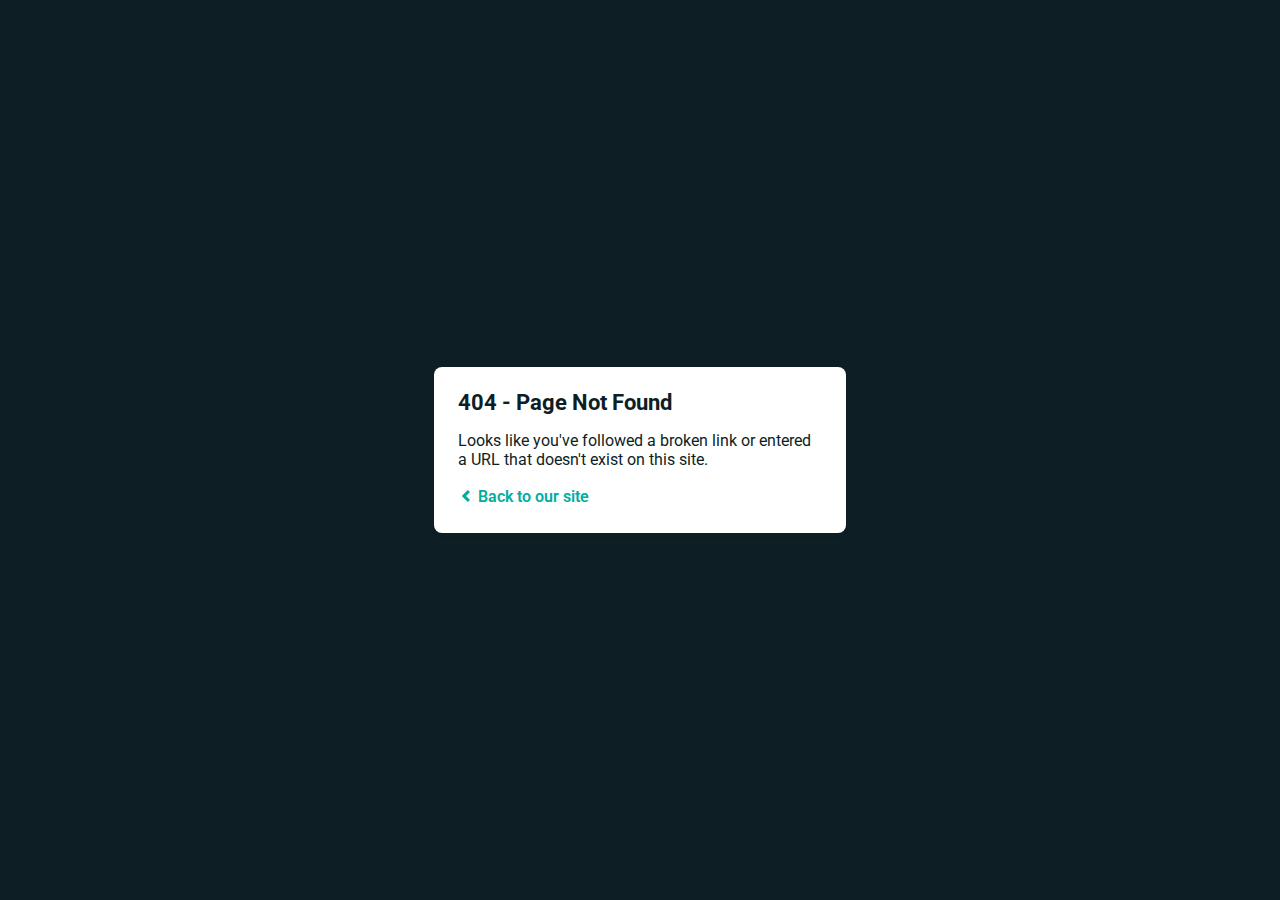
<file: css/owl.video.play.html>
<!DOCTYPE html>
<html>
  <head>
    <meta charset="utf-8">
    <meta name="viewport" content="width=device-width, initial-scale=1.0, maximum-scale=1.0, user-scalable=no">

    <title>Page Not Found</title>
    <link href='https://fonts.googleapis.com/css?family=Roboto:400,700&subset=latin,latin-ext' rel='stylesheet' type='text/css'>
    <style>
    body {
      font-family: -apple-system, BlinkMacSystemFont, "Segoe UI", Roboto, Helvetica, Arial, sans-serif, "Apple Color Emoji", "Segoe UI Emoji", "Segoe UI Symbol";
      background: rgb(14, 30, 37);
      color: white;
      overflow: hidden;
      margin: 0;
      padding: 0;
    }

    h1 {
      margin: 0;
      font-size: 22px;
      line-height: 24px;
    }

    .main {
      position: relative;
      display: flex;
      flex-direction: column;
      align-items: center;
      justify-content: center;
      height: 100vh;
      width: 100vw;
    }

    .card {
      position: relative;
      display: flex;
      flex-direction: column;
      width: 75%;
      max-width: 364px;
      padding: 24px;
      background: white;
      color: rgb(14, 30, 37);
      border-radius: 8px;
      box-shadow: 0 2px 4px 0 rgba(14, 30, 37, .16);
    }

    a {
      margin: 0;
      text-decoration: none;
      font-weight: 600;
      line-height: 24px;
      color: #00ad9f;
    }

    a svg {
      position: relative;
      top: 2px;
    }

    a:hover,
    a:focus {
      text-decoration: underline;
      color: #007A70;
    }

    a:hover svg path{
      fill: #007A70;
    }

    p:last-of-type {
      margin: 0;
    }

    </style>
  </head>
  <body>
    <div class="main">
      <div class="card">
        <div class="header">
          <h1>404 - Page Not Found</h1>
        </div>
        <div class="body">
          <p>Looks like you've followed a broken link or entered a URL that doesn't exist on this site.</p>
          <p>
            <a id="back-link" href="https://debagnik.in/">
              <svg xmlns="http://www.w3.org/2000/svg" width="16" height="16" viewBox="0 0 16 16">
                <path fill="#00ad9f" d="M11.9998836,4.09370803 L8.55809517,7.43294953 C8.23531459,7.74611298 8.23531459,8.25388736 8.55809517,8.56693769 L12,11.9062921 L9.84187871,14 L4.24208544,8.56693751 C3.91930485,8.25388719 3.91930485,7.74611281 4.24208544,7.43294936 L9.84199531,2 L11.9998836,4.09370803 Z"/>
              </svg>
              Back to our site
             </a>
          </p>
        </div>
      </div>
    </div>
    <script>
      (function() {
        if (document.referrer && document.location.host && document.referrer.match(new RegExp("^https?://" + document.location.host))) {
          document.getElementById("back-link").setAttribute("href", document.referrer);
        }
      })();
    </script>
  </body>
</html>
</file>
<file: css/main.css>
/*==============================================================================

I am dying when coding this, send help.

⠀⠀⠀⠀⢀⡴⠃⠀⠀⠀⠀⠀⠀⠀⠀⠀⠀⡼⠃⣀⠀⠀⣄⡀⠀⠀⠰⠆⠀⠀⠀⠀⠀⠀⠀⠀⠀⠀⠀⠀⣿⣦⡀⠙⢷⣄⠀⠀⠀⠀⠀⢀⣀⣤⣴⣶⣾⣿⣿⣿⡿⠿⠷⢶⣾⣦⣐⠶⠤⠄⣀⣲⡀⠀⠀⠀⠀⠀⢻⡆⠀⠀⠀⠀⠀⠀⠀⠀⠀⠀⠀⠀⠀⠀⠀⠀⠀⠀⠀⠀
⠀⠀⠀⢀⡖⠀⠀⠀⠀⠀⠀⠀⠀⠀⠀⠀⣰⡇⠀⡟⠀⠀⠈⢷⡀⠀⠀⠘⠶⣦⠀⠀⠀⠀⠀⠀⠀⠀⠀⠀⠸⣿⣛⢶⣄⡙⢷⣤⣤⣴⣿⣿⣿⣿⣿⣿⣿⡟⠉⠀⠀⠀⠀⠈⣷⡈⠻⣧⡀⠀⠀⠀⠀⠀⠀⠀⠀⠀⠈⣿⠀⠀⠀⠀⠀⠀⠀⠀⠀⠀⠀⠀⠀⠀⠀⠀⠀⠀⠀⠀
⠀⠀⣠⡟⠀⠀⠀⠀⠀⠀⠀⠀⠀⠀⠀⢿⣿⠇⢠⡇⠀⠀⠀⠈⣷⣄⠀⠀⠀⠘⢷⡀⠀⠀⠀⠀⠀⠀⠀⠀⠘⢻⡎⠛⢾⣿⣶⣿⣿⠟⠋⠙⠻⢿⡿⠿⠋⠀⠀⠀⠀⠀⠀⠀⣿⣷⣤⠈⠛⢧⣄⠀⠀⠀⠀⠀⠀⠀⠀⠘⢷⣄⠀⠀⠀⠀⠀⠀⠀⠀⠀⠀⠀⠀⠀⠀⠀⠀⠀⠀
⠀⢠⡿⠀⠀⠀⠀⠀⠀⠀⠀⠀⠀⠀⠀⠈⣿⣷⣾⠃⠀⠀⠀⡀⢹⣿⣦⡀⠀⠀⠈⢻⣄⠀⠀⠀⠀⠀⠀⠀⠀⠀⢿⡄⢨⣿⡟⠉⠿⢿⣷⣤⡀⠀⠀⠀⠀⠀⠀⠀⠀⠀⠀⢀⣿⢃⡿⠀⠀⠀⠉⠷⣄⠀⠀⠀⠀⠀⠀⠀⠀⠙⢷⣄⠀⠀⠀⠀⠀⠀⠀⠀⠀⠀⠀⠀⠀⠀⠀⠀
⢠⡿⠀⠀⠀⠀⠀⠀⠀⠀⠀⠀⡼⢰⠀⠀⠻⣿⡿⡆⠀⠀⠀⡇⠀⢿⡏⠻⣆⠀⠀⠀⠹⣦⠀⠀⠀⠀⠀⠀⠀⠀⠈⣷⡈⠉⢿⡀⠀⠀⠈⠉⠉⠃⠀⠀⠀⠀⠀⠀⠀⠀⢠⣿⠋⣾⠃⠀⠀⠀⠀⠀⠙⣧⠀⠀⠀⠀⠀⠀⠀⠀⠀⠙⢷⣶⣄⡀⠀⠀⠀⠀⠀⠀⠀⠀⠀⠀⠀⠀
⣾⠃⠀⠀⠀⠀⠀⠀⠀⣶⡇⢸⡇⢸⡇⠀⠀⣻⣿⡖⠀⠀⢰⡇⠀⣸⣷⠀⠈⠳⣦⡀⠀⠈⢳⣄⠀⠀⠀⠀⠀⠀⠀⠘⢷⡀⠈⢷⣄⡀⠀⠀⠀⠀⠀⠀⠀⠀⠀⢀⣠⡴⠟⠁⣿⠃⠀⠀⠀⠀⠀⠀⠀⢸⡇⠀⠀⠀⠀⠀⠀⠀⠀⠀⠀⠛⢯⡙⠳⣦⣄⠀⠀⠀⠀⠀⠀⠀⠀⠀
⡟⠀⠀⠀⠀⠀⠀⠀⠠⣿⡇⠀⠇⠸⠇⠀⠀⢸⣿⣷⠀⠀⡿⠀⠀⢸⣿⡄⠀⠀⠈⠻⣦⣄⡀⠙⢷⣄⠀⠀⠀⠀⠀⠀⠘⣧⠀⠀⠙⠿⣿⣷⣶⣦⣤⣶⠶⠚⠛⠛⠉⠀⣠⡾⠃⠀⠀⠀⠀⠀⠀⠀⠀⠀⣿⠀⠀⠀⠀⠀⠀⠀⠀⠀⠀⠈⣿⣽⣦⡀⠙⠛⢶⣤⡀⠀⠀⠀⠀⠀
⠁⠀⠀⠀⠀⠀⠀⠀⠀⣿⡇⠀⠀⠁⠀⠀⠀⢸⡏⢻⣇⣼⠃⠀⠀⠸⣿⡇⠀⣀⣤⣶⣤⣽⡿⠶⣤⣙⣷⣀⠀⠀⠀⠀⠀⠸⣧⠀⠀⠀⠈⠛⠛⠛⠛⠃⠀⠀⠀⣀⣤⠾⠋⠀⠀⠀⠀⠀⠀⠀⠀⠀⠀⠀⢻⠀⠀⠀⠀⠀⠀⠀⠀⠀⠀⠀⠈⢻⣿⣿⣦⡀⠀⠈⠙⠳⢦⡀⠀⠀
⠀⠀⠀⠀⠀⠀⠀⠀⠀⣿⡇⠀⠀⠀⠀⠀⠀⢸⡇⠠⣿⣇⠀⠀⠀⠀⣿⣣⣶⣿⣿⡿⠛⠿⣄⠀⠀⠉⠛⠿⢶⣄⠀⠀⠀⠀⠙⣧⣀⣀⣀⣀⣀⣀⣀⣤⣤⠶⠞⠋⠁⠀⠀⠀⠀⠀⠀⠀⠀⠀⠀⠀⠀⠀⢸⠀⠀⠀⠀⠀⠀⠀⠀⠀⠀⠀⠀⠘⠻⣿⣿⣿⣦⣄⠀⠀⠀⠈⠒⠂
⠀⠀⠀⠀⠀⠀⠀⠀⠀⠻⣿⠀⠀⠀⠀⠀⠀⣸⡇⠰⢿⣿⡄⠀⢀⣴⣿⣿⣿⡿⠋⠀⠀⠀⠙⢷⡄⠀⠀⠀⠀⠉⣿⠶⣤⣄⡀⠈⣯⡉⠉⠉⠉⠉⠉⠁⠀⠀⠀⠀⠀⠀⠀⠀⠀⠀⠀⠀⠀⠀⠀⠀⠀⠀⣹⡃⠀⠀⠀⠀⠀⠀⠀⠀⠀⠀⠀⠀⠀⠈⣿⣿⣿⣿⣷⣄⠀⠀⠀⠀
⠘⠀⠀⠀⠀⠀⠀⠀⠀⠀⢻⡀⠀⠀⠀⠀⠀⣾⡟⠁⠀⠻⣇⢰⣿⣿⣿⡿⠋⠀⠀⠀⠀⠀⠀⠈⣷⠀⠀⠀⠀⢰⡏⠀⠀⠈⠙⠛⠺⠷⣤⠀⠀⠀⢀⣄⣀⠀⠀⠀⠀⠀⠀⠀⠀⠀⠀⠀⠀⠀⠀⠀⠀⠀⢸⣿⣄⠀⠀⠀⠀⠀⠀⠀⠀⠀⠀⠀⠀⠀⠀⣽⣿⣧⡝⠻⢦⣄⠀⠀
⠀⠀⠀⠀⠀⠀⠀⠀⠀⠀⠘⣧⠀⠀⠀⠀⣠⣿⡇⠀⠀⠀⣿⣿⣿⣿⣿⠀⠀⠀⠀⠀⠀⠀⠀⢀⣿⡆⠀⠀⢀⡿⠀⠀⠀⠀⠀⠀⠀⠀⣀⣀⣀⣴⠟⠛⠋⠛⢷⣦⡀⠀⠀⠀⠀⠀⠀⠀⠀⠀⠀⠀⠀⠀⣾⠇⠙⢷⡄⠀⠀⠀⠀⠀⠀⠀⠠⣤⡀⠀⠀⠈⠙⠻⣧⡄⠀⠉⠓⠀
⠀⠀⠀⠀⠀⠀⠀⠀⠀⠀⠀⢹⡇⠀⢀⣴⠏⢸⡇⠀⢀⣾⣿⣿⣿⡏⢻⠀⠀⠀⠀⠀⠀⠀⠀⣾⣿⡇⠀⢀⣾⠁⠀⠀⠀⠀⠀⢠⣶⠟⠿⠿⠋⠁⠀⠀⠀⠀⠘⣿⣷⠀⠀⠀⠀⠀⠀⠀⠀⠀⠀⠀⠀⢠⡏⠀⠀⠀⠻⣦⡀⠀⠀⠀⠀⠀⠀⠘⢿⡄⠀⠀⠀⠀⠘⢿⣦⡀⠀⠀
⠀⠀⠀⠀⠀⠀⠀⠀⠀⠀⠀⠀⢻⣴⠟⠁⠀⢈⣧⠀⣿⣿⣿⣿⡿⠀⣿⠀⠀⠀⠀⠀⠀⢀⣾⣿⣿⠇⠀⣾⠁⠀⠀⠀⠀⠀⣀⣼⠏⠀⠀⠀⠀⠀⠀⠀⠀⢀⣴⠟⠹⣷⡀⠀⠀⠀⠀⠀⠀⠀⠀⠀⠀⣼⠃⠀⠀⠀⠐⢹⣷⡴⠀⠀⠀⠀⠀⠀⠈⣿⡄⠀⠀⠀⠀⠈⠻⣍⠀⠀
⠀⠀⠀⠀⠀⠀⠀⠀⠀⠀⢠⡴⠛⢧⡀⠀⠀⠈⣿⣿⣿⣿⣿⡿⠁⢠⡏⠀⠀⠀⠀⠀⣠⣾⣿⡿⠃⢀⣼⠃⠀⠀⢀⣾⣿⡿⠛⠉⠀⠀⠀⠀⠀⠀⠀⢀⣴⠟⠁⠀⢀⣼⠃⠀⠀⠀⠀⠀⠀⠀⠀⠀⣰⡏⠀⠀⠀⠀⠀⠀⠘⢻⣄⠀⠀⠀⠀⠀⠀⢼⣿⣄⠀⠀⠀⠀⠀⠙⣧⡀
⠀⠀⠀⠀⠀⠀⠀⠀⠀⠀⠈⠀⠀⠘⢷⡀⠀⣴⣿⣿⠛⠋⠁⠀⠀⠸⠇⠀⠀⠀⠀⣸⣿⠟⠉⠀⣠⠞⠁⠀⠀⠀⠸⣿⣿⡄⠀⠀⠀⠀⠀⢀⣀⣤⡾⠛⠁⠀⣴⠟⠋⠀⠀⠀⠀⠀⠀⠀⠀⠀⠀⢠⡿⠀⠀⠀⠀⠀⠀⠀⠀⠀⣹⣦⠀⠀⠀⠀⠀⠀⣿⣿⢷⣄⠀⠀⠀⠀⠈⠻
⠀⠀⠀⠀⠀⠀⠀⠀⠀⠀⠀⠀⠀⠀⠈⢿⣄⣹⣿⣿⣷⠀⠀⠀⠀⠀⠀⠀⢀⣰⣿⠿⠋⠀⣠⡾⠋⠀⠀⠀⠀⠀⠀⢹⣟⣁⣤⡶⠶⠞⠛⠛⠉⠁⠀⠀⠀⢠⡇⠀⠀⠀⠀⠀⠀⠀⠀⠀⠀⠀⢠⣿⠀⠀⠀⠀⠀⠀⠀⠀⠀⠀⠈⠘⣷⡀⠀⠀⠀⠀⠀⢿⡄⠉⠀⠀⠀⠀⠀⠀
⠀⠀⠀⠀⠀⠀⢰⡄⠀⠀⠀⠀⠀⠀⠀⠀⠙⣿⡁⢹⠈⢷⣀⠀⣀⣀⣤⡶⠟⠋⠁⢀⣤⠾⠋⠀⠀⠀⠀⠀⠀⠀⠀⣾⣿⠟⠁⠀⠀⠀⠀⠀⠀⠀⠀⢀⣠⡾⠀⠀⠀⠀⠀⠀⠀⠀⠀⠀⠀⢠⡿⠙⠀⠀⢀⡀⠀⠀⠀⠀⠀⠀⠀⠀⠈⢷⡀⠀⠀⠀⠀⠸⣇⠀⠀⠀⠀⠀⠀⠀
⠀⠀⠀⠀⠀⠀⠀⢿⡀⠀⠀⠀⠀⠀⠀⠀⠀⠈⠻⣾⣇⠈⢿⣿⠟⠛⠁⠀⣠⣤⠾⠋⠁⠀⠀⠀⠀⠀⠀⠀⠀⠀⠀⢻⣷⠀⠀⠀⠀⠀⠀⢀⣠⠶⠛⠛⠁⠀⠀⠀⠀⠀⠀⠀⠀⠀⢀⣀⣤⡿⠷⠚⠛⠛⠛⠻⢷⣴⡀⠀⠀⠀⠀⠀⠀⠈⢻⡄⠀⠀⠀⠀⣿⠚⠛⠉⠀⠀⠀⠀
⠀⠀⠀⠀⠀⠀⠀⠘⣧⠀⠀⠀⠀⠀⠀⠀⠀⠀⠀⠈⠛⠀⠀⠻⣆⠶⠞⠛⠉⠀⠀⠀⠀⠀⠀⠀⠀⠀⠀⠀⠀⠀⠀⠈⠛⠶⠶⠶⢿⣤⠴⠟⠁⠀⠀⠀⠀⠀⠀⠀⠀⢀⣠⡴⠖⠛⠋⠁⠀⠀⠀⠀⠀⠀⠀⠀⠈⠻⣶⡖⠀⢶⣦⠀⢀⣠⣴⠿⣆⠀⠀⠀⢿⡀⠀⠀⠀⠀⠀⠀
⠀⠀⠀⠀⠀⠀⠠⣤⡸⣦⠀⠀⠀⠀⠀⠀⠀⠀⠀⠀⠀⠀⠀⠀⠹⣆⠀⠀⠀⠀⠀⠀⠀⠀⠀⠀⠀⠀⠀⠀⠀⠀⠀⠀⠀⠀⠀⠀⠀⠀⠀⠀⠀⠀⠀⠀⠀⠀⢀⣴⣾⢟⡁⠀⠀⠀⠀⠀⠀⠀⠀⠀⠀⠀⠀⠀⠀⠀⠙⢿⣷⡿⠳⠾⠛⠉⠀⠀⠹⣆⠀⠀⢸⡇⠀⠀⠀⠀⠀⠀
⠀⠀⠀⠀⠀⠀⠀⠈⠙⢿⡆⠀⠀⠀⠀⠀⠀⠀⠀⠀⠀⠀⠀⠀⠀⠘⢧⣄⠀⠀⠀⠀⠀⠀⠀⠀⠀⠀⠀⠀⠀⠀⠀⠀⠀⠀⠀⠀⠀⠀⠀⠀⠀⠀⠀⠀⢀⣴⠟⠁⠁⠈⠻⣦⡀⠀⠀⠀⠀⠀⠀⠀⠀⠀⠀⠀⠀⠀⠀⠈⠋⠀⠀⠀⠀⠀⠀⠀⠀⢻⡄⠀⠈⡇⠀⠀⠀⠀⠀⠀
⠀⠀⠀⠀⠀⠀⠀⠀⠀⠈⢻⡄⠀⠀⠀⠀⠀⠀⠀⠀⠀⠀⠀⠀⠀⠀⠘⢿⣦⠀⠀⠀⠀⠀⠀⠀⠀⠀⠀⠀⠀⠀⠀⠀⠀⠀⠀⠀⠀⠀⠀⠀⠀⠀⠀⣰⡿⠁⠀⠀⠀⠀⠀⠈⠻⣦⡀⠀⠀⠀⠀⠀⠀⠀⠀⠀⠀⠀⠀⠀⠀⠀⠀⠀⠀⠀⠀⠀⠀⠀⣿⡀⠀⡇⠀⠀⠀⠀⠀⠀
⠀⠀⠀⠀⠀⠀⠀⠀⠀⠀⠈⢷⡀⠀⠀⠀⠀⠀⠀⠀⢰⠀⠀⠀⠀⠀⠀⠀⢽⣧⡀⠀⠀⠀⠀⠀⠀⠀⠀⠀⠀⠀⠀⠀⠀⠀⠀⠀⠀⠀⠀⠀⠀⠀⣴⠏⠀⠀⠀⠀⠀⠀⠀⠀⠀⠀⠙⠢⠀⠀⠀⠀⠀⠀⠀⠀⠀⠀⠀⠀⠀⠀⠀⠀⠀⠀⠀⠀⠀⢠⣿⢷⠀⡇⠀⠀⠀⠀⠀⠀
⠀⠀⠀⠀⠀⠀⠀⠀⠀⠀⠀⠈⢧⠀⠀⠀⠀⠀⠀⠀⠈⠃⠀⠀⠀⠀⠀⠀⠀⠘⢷⡀⠀⠀⠀⠀⠀⠀⠀⠀⠀⠀⠀⠀⠀⠀⠀⠀⠀⠀⠀⢀⣠⣾⠃⠀⠀⠀⠀⠀⠀⠀⠀⠀⠀⠀⠀⢀⡀⠓⢀⣀⠀⠁⠀⠀⠀⠀⠀⠀⠀⠀⠀⠀⠀⠀⠀⠀⠀⣼⠃⠘⣷⡇⠀⠀⠀⠀⠀⠀
    
    [Table of CSS contents]
    ===================
	
    google fonts
    default css
    start preloader style
    start main-wrapper
        -- start nav-menu
        -- start header style
        -- start home wrapper
        -- start about wrapper
        -- start service wrapper
        -- start skill wrapper
        -- start education wrapper
        -- start exprience wrapper
    	-- start work wrapper
		-- start clients wrapper
		-- start blogs wrapper
		-- start contact wrapper

==============================================================================*/

/* ==========================================================================
    google fonts
========================================================================== */

@import url('https://fonts.googleapis.com/css?family=Poppins:100,200,300,400,500,600,700,800,900|Poppins:400,700');

/* ==========================================================================
    default css
========================================================================== */

h1 {
	font-family: 'Poppins', sans-serif;
	overflow-x: hidden;
	position: relative;
}

h2 {
	font-family: 'Poppins', sans-serif;
	overflow-x: hidden;
	position: relative;
}

h3,
h4,
h5,
h6,
p {
	margin: 0;
	padding: 0;
}

body, html {
	height: 100%;
}

body {
	font-family: 'Poppins', sans-serif;
	background-color: #111318;
	color: #fff;
	overflow-x: hidden;
	position: relative;
}

body.noscroll {
	overflow: hidden;
	padding-right: 17px;
}

::-moz-selection {
	background: #fff;
	color: #1d1d1d;
	text-shadow: none;
}

::selection {
	background: #fff;
	color: #1d1d1d;
	text-shadow: none;
}

a {
	display: inline-block;
	transition: .25s;
	-webkit-transition: .25s;
	-moz-transition: .25s;
	-ms-transition: .25s;
	-o-transition: .25s;
	color:#ccc;
}



a:hover, a:active {
	text-decoration: none;
	outline: 0;
	color: #3DEAA4;
}


ul {
	list-style: none;
	padding: 0;
	margin: 0;
}

.default-btn {
	font-size: 15px;
	height: 40px;
	line-height: 40px;
	padding: 0 20px;
	background-color: #3deaa4;
	color: #000;
	position: relative;
	z-index: 1;
	border: 0;
	outline: 0;
	cursor: pointer;
	overflow: hidden;
	border-radius: 1px;
	-webkit-border-radius: 1px;
	-moz-border-radius: 1px;
	-ms-border-radius: 1px;
	-o-border-radius: 1px;
	transition: .3s;
	-webkit-transition: .3s;
	-moz-transition: .3s;
	-ms-transition: .3s;
	-o-transition: .3s;
}

.default-btn:hover {
	color: #fff;
}

.default-btn::before,
.default-btn::after {
	position: absolute;
	content: "";
	height: 100%;
	width: 100%;
	background: #000;
	opacity: .6;
	left: 0;
	top: 40px;
	z-index: -2;
	transition: all .3s cubic-bezier(0.9, 0, 0.2, 1), -webkit-transform .3s cubic-bezier(0.9, 0, 0.2, 1);
	-webkit-transition: all .3s cubic-bezier(0.9, 0, 0.2, 1), -webkit-transform .3s cubic-bezier(0.9, 0, 0.2, 1);
	-moz-transition: all .3s cubic-bezier(0.9, 0, 0.2, 1), -webkit-transform .3s cubic-bezier(0.9, 0, 0.2, 1);
	-ms-transition: all .3s cubic-bezier(0.9, 0, 0.2, 1), -webkit-transform .3s cubic-bezier(0.9, 0, 0.2, 1);
	-o-transition: all .3s cubic-bezier(0.9, 0, 0.2, 1), -webkit-transform .3s cubic-bezier(0.9, 0, 0.2, 1);
	border-top-left-radius: 50%;
	border-top-right-radius: 50%;
}

.default-btn::before {
	background: #000;
	opacity: 1;
	top: 50px;
	z-index: -1;
}

.default-btn:hover::before,
.default-btn:hover::after {
	top: 0;
	border-radius: 0;
}

.default-btn:hover::before {
	transition-delay: .2s;
}

.default-btn i {
	font-size: 15px;
	position: relative;
	top: 1px;
	margin-right: 3px;
}

.wrapper {
	padding: 80px 0;
	border-top: 1px solid #323641;
}

.wrapper-heading {
	display: inline-block;
	font-size: 23px;
	margin-bottom: 70px;
	color: #3deaa4;
	line-height: 1;
	position: relative;
}

.wrapper-heading::after {
	position: absolute;
	content: url(../img/zigzag.svg);
	top: 35px;
	left: 0;
	transform: rotateX(180deg);
	-webkit-transform: rotateX(180deg);
	-moz-transform: rotateX(180deg);
	-ms-transform: rotateX(180deg);
	-o-transform: rotateX(180deg);
}

p {
	line-height: 1.8;
	color: #ccc;
}

/* -- start preloader style */

#preloader{width:100%;height:100vh;overflow:hidden;position:fixed;z-index:99999999;display:flex}#preloader::before,#preloader::after{position:absolute;content:"";width:100%;height:50%;background:#111;top:0;left:0;transition:.4s;-webkit-transition:.4s;-moz-transition:.4s;-ms-transition:.4s;-o-transition:.4s}#preloader::after{top:auto;bottom:0}#preloader.loaded::before,#preloader.loaded::after{height:0%}.scroll-static{position:relative;width:50%;height:1px;overflow:hidden;margin:auto;transition:all .8s;-webkit-transition:all .8s;-moz-transition:all .8s;-ms-transition:all .8s;-o-transition:all .8s;z-index:555}.scroll-static::before{position:absolute;content:"";width:0;height:100%;left:50%;background:#666;animation:showLine 700ms ease-in-out 0s forwards;-o-animation:showLine 700ms ease-in-out 0s forwards;-webkit-animation:showLine 700ms ease-in-out 0s forwards;transform:translateX(-50%);-webkit-transform:translateX(-50%);-moz-transform:translateX(-50%);-ms-transform:translateX(-50%);-o-transform:translateX(-50%)}@keyframes showLine{0%{width:0;opacity:0}100%{width:100%;opacity:1}}@-o-keyframes showLine{0%{width:0;opacity:0}100%{width:100%;opacity:1}}@-webkit-keyframes showLine{0%{width:0;opacity:0}100%{width:100%;opacity:1}}.scroll-static::after{position:absolute;content:"";width:100%;height:100%;left:-100px;top:0;animation:scroll-static 2s cubic-bezier(.86,0,.07,1) infinite;-o-animation:scroll-static 2s cubic-bezier(.86,0,.07,1) infinite;-webkit-animation:scroll-static 2s cubic-bezier(.86,0,.07,1) infinite;animation-delay:1200ms}@keyframes scroll-static{0%{left:-100%;background:#fff}100%{left:100%;background:#fff}}@-o-keyframes scroll-static{0%{left:-100%;background:#fff}100%{left:100%;background:#fff}}@-webkit-keyframes scroll-static{0%{left:-100%;background:#fff}100%{left:100%;background:#fff}}.scroll-static.loaded{width:100%;opacity:0}.scroll-static.loaded::after{opacity:0}
.work-loader{color:#fff;font-size:8px;margin:auto;width:1em;height:1em;border-radius:50%;position:relative;text-indent:-9999em;-webkit-animation:load4 1.3s infinite linear;animation:load4 1.3s infinite linear;-webkit-transform:translateZ(0);-ms-transform:translateZ(0);transform:translateZ(0)}@-webkit-keyframes load4{0%,100%{box-shadow:0 -3em 0 .2em,2em -2em 0 0em,3em 0 0 -1em,2em 2em 0 -1em,0 3em 0 -1em,-2em 2em 0 -1em,-3em 0 0 -1em,-2em -2em 0 0}12.5%{box-shadow:0 -3em 0 0,2em -2em 0 .2em,3em 0 0 0,2em 2em 0 -1em,0 3em 0 -1em,-2em 2em 0 -1em,-3em 0 0 -1em,-2em -2em 0 -1em}25%{box-shadow:0 -3em 0 -.5em,2em -2em 0 0,3em 0 0 .2em,2em 2em 0 0,0 3em 0 -1em,-2em 2em 0 -1em,-3em 0 0 -1em,-2em -2em 0 -1em}37.5%{box-shadow:0 -3em 0 -1em,2em -2em 0 -1em,3em 0em 0 0,2em 2em 0 .2em,0 3em 0 0em,-2em 2em 0 -1em,-3em 0em 0 -1em,-2em -2em 0 -1em}50%{box-shadow:0 -3em 0 -1em,2em -2em 0 -1em,3em 0 0 -1em,2em 2em 0 0em,0 3em 0 .2em,-2em 2em 0 0,-3em 0em 0 -1em,-2em -2em 0 -1em}62.5%{box-shadow:0 -3em 0 -1em,2em -2em 0 -1em,3em 0 0 -1em,2em 2em 0 -1em,0 3em 0 0,-2em 2em 0 .2em,-3em 0 0 0,-2em -2em 0 -1em}75%{box-shadow:0em -3em 0 -1em,2em -2em 0 -1em,3em 0em 0 -1em,2em 2em 0 -1em,0 3em 0 -1em,-2em 2em 0 0,-3em 0em 0 .2em,-2em -2em 0 0}87.5%{box-shadow:0em -3em 0 0,2em -2em 0 -1em,3em 0 0 -1em,2em 2em 0 -1em,0 3em 0 -1em,-2em 2em 0 0,-3em 0em 0 0,-2em -2em 0 .2em}}@keyframes load4{0%,100%{box-shadow:0 -3em 0 .2em,2em -2em 0 0em,3em 0 0 -1em,2em 2em 0 -1em,0 3em 0 -1em,-2em 2em 0 -1em,-3em 0 0 -1em,-2em -2em 0 0}12.5%{box-shadow:0 -3em 0 0,2em -2em 0 .2em,3em 0 0 0,2em 2em 0 -1em,0 3em 0 -1em,-2em 2em 0 -1em,-3em 0 0 -1em,-2em -2em 0 -1em}25%{box-shadow:0 -3em 0 -.5em,2em -2em 0 0,3em 0 0 .2em,2em 2em 0 0,0 3em 0 -1em,-2em 2em 0 -1em,-3em 0 0 -1em,-2em -2em 0 -1em}37.5%{box-shadow:0 -3em 0 -1em,2em -2em 0 -1em,3em 0em 0 0,2em 2em 0 .2em,0 3em 0 0em,-2em 2em 0 -1em,-3em 0em 0 -1em,-2em -2em 0 -1em}50%{box-shadow:0 -3em 0 -1em,2em -2em 0 -1em,3em 0 0 -1em,2em 2em 0 0em,0 3em 0 .2em,-2em 2em 0 0,-3em 0em 0 -1em,-2em -2em 0 -1em}62.5%{box-shadow:0 -3em 0 -1em,2em -2em 0 -1em,3em 0 0 -1em,2em 2em 0 -1em,0 3em 0 0,-2em 2em 0 .2em,-3em 0 0 0,-2em -2em 0 -1em}75%{box-shadow:0em -3em 0 -1em,2em -2em 0 -1em,3em 0em 0 -1em,2em 2em 0 -1em,0 3em 0 -1em,-2em 2em 0 0,-3em 0em 0 .2em,-2em -2em 0 0}87.5%{box-shadow:0em -3em 0 0,2em -2em 0 -1em,3em 0 0 -1em,2em 2em 0 -1em,0 3em 0 -1em,-2em 2em 0 0,-3em 0em 0 0,-2em -2em 0 .2em}}

/* end preloader style */

/* start main-wrapper */

.main-wrapper {
	padding-bottom: 100px;
}

.main-content .container-fluid {
	padding-left: 40px;
	padding-right: 40px;
}

.main-content {
	width: calc(100% - 270px);
	max-width: 100%;
	float: right;
	position: relative;
	transition: all .3s cubic-bezier(0.9, 0, 0.2, 1), -webkit-transform .3s cubic-bezier(0.9, 0, 0.2, 1);
	-webkit-transition: all .3s cubic-bezier(0.9, 0, 0.2, 1), -webkit-transform .3s cubic-bezier(0.9, 0, 0.2, 1);
	-moz-transition: all .3s cubic-bezier(0.9, 0, 0.2, 1), -webkit-transform .3s cubic-bezier(0.9, 0, 0.2, 1);
	-ms-transition: all .3s cubic-bezier(0.9, 0, 0.2, 1), -webkit-transform .3s cubic-bezier(0.9, 0, 0.2, 1);
	-o-transition: all .3s cubic-bezier(0.9, 0, 0.2, 1), -webkit-transform .3s cubic-bezier(0.9, 0, 0.2, 1);
}

/* start nav-menu */

.nav-bar {
	height: 100vh;
	position: fixed;
	top: 0;
	left: 0;
	width: 270px;
	background: #000;
	z-index: 1000;
	padding-left: 40px;
	padding-right: 15px;
	overflow-y: auto;
	transition: all .3s;
	-webkit-transition: all .3s;
	-moz-transition: all .3s;
	-ms-transition: all .3s;
	-o-transition: all .3s;
}

.scroll-indicator {
	position: absolute;
	height: 0%;
	width: 2px;
	background-color: #3deaa4;
	top: 0;
	right: 0;
}

.nav-footer {
	position: absolute;
	left: 40px;
	bottom: 30px;
}

.nav-footer .nav-copyright {
	line-height: 1.6;
	color: #ccc;
	font-size: 15px;
}

.nav-bar nav {
	position: relative;
	padding: 30px 0;
}

nav ul li {
	margin-bottom: 5px;
}

nav ul li a {
	text-transform: capitalize;
	color: #777;
	position: relative;
	font-size: 17px;
	-webkit-user-select: none;
	-moz-user-select: none;
	-ms-user-select: none;
	user-select: none;
}

nav ul li a.nav-link {
	padding-top: 6px;
	padding-bottom: 6px;
	padding-left: 0;
	padding-right: 0;
	display: inline-block;
}

nav ul li a:hover {
	color: #777;
}

nav ul li a.active,
nav ul li a.active:hover {
	color: #61fdb0;
}

nav ul li a.active {
	pointer-events: none;
	cursor: default;
	padding-right: 4px;
}

nav ul li a span {
	position: absolute;
	right: 0;
	top: 52%;
	transition: .3s;
	-webkit-transition: .3s;
	-moz-transition: .3s;
	-ms-transition: .3s;
	-o-transition: .3s;
	opacity: 0;
	line-height: 0;
	font-size: 16px;
}

nav ul li a.active span {
	opacity: 1;
	right: -22px;
	transition-delay: .2s;
	-webkit-transition-delay: .2s;
	-moz-transition-delay: .2s;
	-ms-transition-delay: .2s;
	-o-transition-delay: .2s;
}

nav ul li a::after {
	position: absolute;
	content: "";
	left: -40px;
	top: calc(50% - 10px);
	background-color: #0d451f;
	height: 20px;
	width: 0;
	z-index: -1;
	transition: .3s;
	-webkit-transition: .3s;
	-moz-transition: .3s;
	-ms-transition: .3s;
	-o-transition: .3s;
}

nav ul li a.active::after {
	width: calc(50% + 40px);
}

nav ul li a::before {
	position: absolute;
	content: attr(data-text);
	left: 0;
	top: 6px;
	transition: all .5s cubic-bezier(0.9, 0, 0.2, 1), -webkit-transform 0.5s cubic-bezier(0.9, 0, 0.2, 1);
	-webkit-transition: all .5s cubic-bezier(0.9, 0, 0.2, 1), -webkit-transform 0.5s cubic-bezier(0.9, 0, 0.2, 1);
	-moz-transition: all .5s cubic-bezier(0.9, 0, 0.2, 1), -webkit-transform 0.5s cubic-bezier(0.9, 0, 0.2, 1);
	-ms-transition: all .5s cubic-bezier(0.9, 0, 0.2, 1), -webkit-transform 0.5s cubic-bezier(0.9, 0, 0.2, 1);
	-o-transition: all .5s cubic-bezier(0.9, 0, 0.2, 1), -webkit-transform 0.5s cubic-bezier(0.9, 0, 0.2, 1);
	width: 0;
	overflow: hidden;
	color: #fff;
}

nav ul li a:hover::before {
	width: 100%;
}

nav ul li a.active::before {
	width: 0;
}

/* start header style */

header {
	background: #111318;
	padding: 30px 0;
	position: absolute;
	top: 0;
	z-index: 999;
	width: 100%;
}

header.fixed {
	max-width: calc(100% - 270px);
	position: fixed;
	background: #000;
	padding: 15px 0;
	top: -70px;
	margin-top: 70px;
	transition: margin 0.3s ease 0s, transform 0.3s ease 0s;
	-webkit-transition: margin 0.3s ease 0s, transform 0.3s ease 0s;
	-moz-transition: margin 0.3s ease 0s, transform 0.3s ease 0s;
	-ms-transition: margin 0.3s ease 0s, transform 0.3s ease 0s;
	-o-transition: margin 0.3s ease 0s, transform 0.3s ease 0s;
}

body.noscroll header.fixed {
	max-width: calc(100% - 287px);
}

.logo img {
	height: 40px;
}

.logo a {
	font-size: 20px;
	text-transform: capitalize;
	color: #fff;
	line-height: 40px;
}

.logo a:hover {
	opacity: .7;
}

.default-btn.header-action-btn {
	float: right;
}

.menu-btn {
	position: absolute;
	height: 40px;
	width: 40px;
	line-height: 40px;
	background: #3deaa4;
	color: #000;
	right: 15px;
	cursor: pointer;
	padding: 0;
	text-align: center;
	transition: .3s;
	-webkit-transition: .3s;
	-moz-transition: .3s;
	-ms-transition: .3s;
	-o-transition: .3s;
	display: none;
}

.default-btn.menu-btn.close-menu i.ti-menu {
	display: none;
}

.menu-btn:hover {
	color: #fff;
}

.default-btn.menu-btn i {
	font-size: 17px;
	top: 2px;
	margin-left: 3px;
}

/* start home wrapper */

.home-wrapper {
	padding: 100px 0;
	margin-top: 100px;
	border-top: 1px solid #22252d;
}

.hero-content {
	padding-left: 30px;
	font-family: 'Poppins', sans-serif;
}

.home-wrapper .hero-img {
	position: relative;
	padding: 0 15px;
}

.home-wrapper .hero-img::before,
.home-wrapper .hero-img::after {
	position: absolute;
	content: "";
	height: 100%;
	width: 50%;
	background-color: #3deaa4;
	right: 0;
	top: -15px;
	z-index: -2;
}

.home-wrapper .hero-img::before {
	top: auto;
	bottom: -15px;
	right: auto;
	left: 0;
}

.home-wrapper .hero-img .shape {
	position: absolute;
	z-index: -1;
	left: 0;
	top: 0;
	height: 100%;
	width: 100%;
}

.home-wrapper .hero-img .shape::before {
	content: "\e687";
	font-size: 48vw;
	color: #111318;
	line-height: 1;
	font-weight: normal;
	font-family: 'Poppins';
	z-index: -1;
	position: absolute;
	top: 50%;
	left: 50%;
	transform: translate(-50%, -50%);
	-webkit-transform: translate(-50%, -50%);
	-moz-transform: translate(-50%, -50%);
	-ms-transform: translate(-50%, -50%);
	-o-transform: translate(-50%, -50%);
}

.hero-content .intro-name {
	font-size: 60px;
	font-family: 'Poppins', serif;
	font-weight: 700;
	margin-bottom: 20px;
	line-height: 1.3;
	overflow: hidden;
	padding-left: 2px;
}

.hero-content .intro-name span {
	display: block;
}

.hero-content p {
	overflow: hidden;
}

.hero-content p span {
	display: block;
	font-size: 18px;
	position: relative;
	padding-left: 45px;
}

.hero-content p span::after {
	position: absolute;
	content: "";
	height: 2px;
	width: 30px;
	left: 0;
	top: 15px;
	background: #3deaa4;
}

/* start about wrapper */

.about-sub-heading {
	font-size: 18px;
	margin-top: -6px;
	line-height: 1.7;
}

.about-text {
	margin-top: 20px;
	margin-bottom: 30px;
	font-weight: 300;
}

.social-links span {
	display: inline-block;
	margin-right: 35px;
	color: #ccc;
	position: relative;
}

.social-links span::after {
	position: absolute;
	content: "";
	height: 1px;
	width: 15px;
	background-color: #3deaa4;
	right: -27px;
	top: 13px;
}

.social-links ul,
.social-links li {
	display: inline-block;
}

.social-links li a {
	color: #fff;
	display: block;
	height: 30px;
	width: 30px;
	line-height: 32px;
	text-align: center;
	position: relative;
}

.social-links li a::after {
	position: absolute;
	content: attr(data-text);
	left: 50%;
	line-height: 30px;
	transform: translateX(-50%);
	-webkit-transform: translateX(-50%);
	-moz-transform: translateX(-50%);
	-ms-transform: translateX(-50%);
	-o-transform: translateX(-50%);
	transition: .3s;
	-webkit-transition: .3s;
	-moz-transition: .3s;
	-ms-transition: .3s;
	-o-transition: .3s;
}

.social-links li a:hover::after {
	opacity: 0;
	visibility: hidden;
	transform: translateX(-50%) scale(2);
	-webkit-transform: translateX(-50%) scale(2);
	-moz-transform: translateX(-50%) scale(2);
	-ms-transform: translateX(-50%) scale(2);
	-o-transform: translateX(-50%) scale(2);
}

.social-links li a i {
	display: inline-block;
	transform: scale(0);
	-webkit-transform: scale(0);
	-moz-transform: scale(0);
	-ms-transform: scale(0);
	-o-transform: scale(0);
	transition: .3s;
	-webkit-transition: .3s;
	-moz-transition: .3s;
	-ms-transition: .3s;
	-o-transition: .3s;
	position: relative;
	top: 2px;
}

.social-links li a:hover i {
	transform: scale(1);
	-webkit-transform: scale(1);
	-moz-transform: scale(1);
	-ms-transform: scale(1);
	-o-transform: scale(1);
}

.about-wrapper .social-links {
	margin-top: 25px;
}

/* start service wrapper */

.service-wrapper {
	padding-bottom: 50px;
}

.service-item {
	margin-bottom: 30px;
	position: relative;
	overflow: hidden;
}

.service-item::before,
.service-item::after {
	position: absolute;
	content: "";
	height: 1px;
	width: 0;
	background-color: #3deaa4;
	right: 0;
	top: 0;
	z-index: -1;
	transition: .3s;
	-webkit-transition: .3s;
	-moz-transition: .3s;
	-ms-transition: .3s;
	-o-transition: .3s;
}

.service-item::before {
	height: 0;
	width: 1px;
}

.service-item:hover::before {
	height: 40px;
}

.service-item:hover::after {
	width: 40px;
}

.service-item span {
	font-size: 30px;
	display: inline-block;
	margin-bottom: 30px;
	color: #3deaa4;
}

.service-item h4 {
	font-size: 20px;
	position: relative;
}

.service-item h4::after {
	position: absolute;
	content: "";
	height: 10px;
	width: 0;
	background: #3deaa4;
	left: 0;
	bottom: 1px;
	z-index: -1;
	opacity: .4;
	transition: .3s;
	-webkit-transition: .3s;
	-moz-transition: .3s;
	-ms-transition: .3s;
	-o-transition: .3s;
}

.service-item:hover h4::after {
	width: 50px;
}

.service-item p {
	line-height: 1.75;
	margin-top: 15px;
	font-size: 15px;
	font-weight: 300;
}

/* start skill wrapper */

.skills-wrapper {
	padding-bottom: 60px;
}

.skill-item {
	margin-bottom: 20px;
}

.skill-item p {
	color: #eee;
	margin-bottom: 12px;
	line-height: 1;
	font-size: 15px;
}

.skill-item .skill-wrap {
	height: 6px;
	width: 100%;
	position: relative;
	overflow: hidden;
}

.skill-item .skill-percent {
	height: 100%;
	background: #3deaa4;
}

/* start education wrapper */

.education-wrapper {
	padding-bottom: 40px;
}

.education-single {
	padding-left: 30px;
	margin-bottom: 40px;
}

.education-single .course-name {
	font-size: 20px;
	position: relative;
	margin-bottom: 5px;
}

.education-single .course-name::after {
	position: absolute;
	content: "";
	height: 15px;
	width: 15px;
	background-color: transparent;
	border: 1px solid #3deaa4;
	left: -30px;
	top: calc(50% - 7px);
	border-radius: 50px;
	-webkit-border-radius: 50px;
	-moz-border-radius: 50px;
	-ms-border-radius: 50px;
	-o-border-radius: 50px;
}

.education-single .course-name::before {
	position: absolute;
	content: "";
	height: 30px;
	width: 1px;
	background-color: #3deaa4;
	left: -23px;
	top: 12px;
	transition: .3s;
	-webkit-transition: .3s;
	-moz-transition: .3s;
	-ms-transition: .3s;
	-o-transition: .3s;
}

.education-single:hover .course-name::before{
	height: 60px;
}

.education-single .institute {
	margin-bottom: 12px;
	font-size: 15px;
}

.education-single .mute-text {
	line-height: 1.5;
}

.education-single .mute-text {
	color: #ddd;
	font-weight: 300;
	margin-top: 3px;
	font-size: 15px;
}

/* start exprience wrapper */

.experience-wrapper {
	padding-bottom: 50px;
}

.experience-single {
	margin-bottom: 30px;
	padding: 25px;
	position: relative;
}

.experience-single::after {
	position: absolute;
	content: "";
	height: 100%;
	width: calc(100% - 3px);
	border: 1px solid #2d303b;
	left: 3px;
	top: 0;
	z-index: -1;
	transition: 1s;
	-webkit-transition: 1s;
	-moz-transition: 1s;
	-ms-transition: 1s;
	-o-transition: 1s;
}

.experience-single:hover::after {
	border-color: #3deaa4;
}

.experience-single .project {
	margin-bottom: 5px;
	position: relative;
	font-size: 20px;
}

.experience-single .position-name {
	line-height: 1.6;
	font-size: 15px;
}

.experience-single .mute-text {
	margin: 10px 0;
	position: relative;
	font-size: 15px;
}

.experience-single .mute-text::after, .experience-single .company::backdrop {
	position: absolute;
	content: "";
	height: 26px;
	width: 7px;
	border: 1px solid #2d303b;
	left: -25px;
	top: calc(50% - 13px);
	border-radius: 50px;
	-webkit-border-radius: 50px;
	-moz-border-radius: 50px;
	-ms-border-radius: 50px;
	-o-border-radius: 50px;
	z-index: 2;
	box-sizing: border-box;
	background: #111318;
	transition: .5s;
	-webkit-transition: .5s;
	-moz-transition: .5s;
	-ms-transition: .5s;
	-o-transition: .5s;
}

.experience-single:hover .mute-text::after, .experience-single:hover .company {
	border-color: #3deaa4;
}

.experience-single .company-info {
	font-size: 15px;
	font-weight: 300;
}

/* Start certification wrapper */

.certification-wrapper {
	padding-bottom: 50px;
}

.certification-single {
	margin-bottom: 30px;
	padding: 25px;
	position: relative;
}

.certification-single::after {
	position: absolute;
	content: "";
	height: 100%;
	width: calc(100% - 3px);
	border: 1px solid #2d303b;
	left: 3px;
	top: 0;
	z-index: -1;
	transition: 1s;
	-webkit-transition: 1s;
	-moz-transition: 1s;
	-ms-transition: 1s;
	-o-transition: 1s;
}

.certification-single:hover::after {
	border-color: #3deaa4;
}

.certification-single .project {
	margin-bottom: 5px;
	position: relative;
	font-size: 20px;
}

.certification-single .certificate-issuer {
	line-height: 1.6;
	font-size: 15px;
}

.certification-single .tags {
	margin: 10px 0;
	position: relative;
	font-size: 15px;
}

.certification-single .tags::after, .certification-single .certicate-name::backdrop {
	position: absolute;
	content: "";
	height: 26px;
	width: 7px;
	border: 1px solid #2d303b;
	left: -25px;
	top: calc(50% - 13px);
	border-radius: 50px;
	-webkit-border-radius: 50px;
	-moz-border-radius: 50px;
	-ms-border-radius: 50px;
	-o-border-radius: 50px;
	z-index: 2;
	box-sizing: border-box;
	background: #111318;
	transition: .5s;
	-webkit-transition: .5s;
	-moz-transition: .5s;
	-ms-transition: .5s;
	-o-transition: .5s;
}

.certification-single:hover .tags::after, .certification-single:hover .certicate-name {
	border-color: #3deaa4;
}

/* start work wrapper */

.filter-buttons {
	margin-bottom: 35px;
}

.filter-buttons button {
	background: none;
	color: #777;
	padding: 0;
	line-height: 1;
	border: 0;
	outline: 0;
	margin-right: 20px;
	cursor: pointer;
	transition: .3s;
	-webkit-transition: .3s;
	-moz-transition: .3s;
	-ms-transition: .3s;
	-o-transition: .3s;
	font-size: 16px;
	position: relative;
}

.filter-buttons button.active,
.filter-buttons button:hover {
	color: #fff;
}

.filter-buttons button:last-child {
	margin-right: 0;
}

.work-single-item {
	overflow: hidden;
	position: relative;
	margin-bottom: 30px;
}

.work-single-item img {
	transition: .3s;
	-webkit-transition: .3s;
	-moz-transition: .3s;
	-ms-transition: .3s;
	-o-transition: .3s;
}

.work-single-item:hover img {
	filter: brightness(.2);
	-webkit-filter: brightness(.2);
}

.work-single-item .tilt-wrap {
	transform-style: preserve-3d;
}

.work-single-item h6 {
	position: absolute;
	top: 50%;
	left: 50%;
	transform: translateX(-50%) translateY(0%);
	-webkit-transform: translateX(-50%) translateY(0%);
	-moz-transform: translateX(-50%) translateY(0%);
	-ms-transform: translateX(-50%) translateY(0%);
	-o-transform: translateX(-50%) translateY(0%);
	color: #fff;
	text-shadow: 0 0 2px #000;
	font-size: 20px;
	text-align: center;
	transition: .2s;
	-webkit-transition: .2s;
	-moz-transition: .2s;
	-ms-transition: .2s;
	-o-transition: .2s;
	opacity: 0;
}

.work-single-item:hover h6 {
	transform: translateZ(40px) translateX(-50%) translateY(-50%);
	-webkit-transform: translateZ(40px) translateX(-50%) translateY(-50%);
	-moz-transform: translateZ(40px) translateX(-50%) translateY(-50%);
	-ms-transform: translateZ(40px) translateX(-50%) translateY(-50%);
	-o-transform: translateZ(40px) translateX(-50%) translateY(-50%);
	opacity: 1;
}

.work-single-item h6::after {
	content: "\e659";
	font-family: 'Poppins';
	display: block;
	font-size: 20px;
	margin-top: 15px;
}

.mfp-arrow::before,
.mfp-arrow::after {
	margin-top: 0;
	margin-left: 0;
	border: 0;
	font-family: 'Poppins';
	color: #000;
	background: #3deaa4;
	line-height: 40px;
	width: 40px;
	height: 40px;
	top: calc(50% - 20px);
	left: calc(50% - 20px);
	opacity: 1;
	border-radius: 1px;
}

.mfp-arrow::before {
	content: "\e64a";
}

.mfp-arrow::after {
	content: "\e649";
}

.mfp-arrow-left::after {
	display: none;
}

.mfp-arrow-right::before {
	display: none;
}

.default-btn.all-work-btn {
	margin-top: 10px;
}

/* start clients wrapper */

.clients-carousel .client-img {
	border: 1px solid #1f2127;
	overflow: hidden;
	position: relative;
	cursor: pointer;
}

.clients-carousel .client-img img {
	transition: .3s;
	-webkit-transition: .3s;
	-moz-transition: .3s;
	-ms-transition: .3s;
	-o-transition: .3s;
}

.clients-carousel .client-img:hover img {
	transform: scale(.5);
	-webkit-transform: scale(.5);
	-moz-transform: scale(.5);
	-ms-transform: scale(.5);
	-o-transform: scale(.5);
	opacity: 0;
	visibility: hidden;
}

.clients-carousel .client-img::after {
	position: absolute;
	content: attr(data-text);
	top: 50%;
	left: 50%;
	font-size: 15px;
	text-transform: capitalize;
	opacity: 0;
	visibility: hidden;
	transform: translate(-50%, -50%) scale(2);
	-webkit-transform: translate(-50%, -50%) scale(2);
	-moz-transform: translate(-50%, -50%) scale(2);
	-ms-transform: translate(-50%, -50%) scale(2);
	-o-transform: translate(-50%, -50%) scale(2);
	transition: .3s;
	-webkit-transition: .3s;
	-moz-transition: .3s;
	-ms-transition: .3s;
	-o-transition: .3s;
}

.clients-carousel .client-img:hover::after {
	opacity: 1;
	visibility: visible;
	transform: translate(-50%, -50%) scale(1);
	-webkit-transform: translate(-50%, -50%) scale(1);
	-moz-transform: translate(-50%, -50%) scale(1);
	-ms-transform: translate(-50%, -50%) scale(1);
	-o-transform: translate(-50%, -50%) scale(1);
}

/* start blogs wrapper */

.blogs-wrapper {
	padding-bottom: 45px;
}

.blog-item {
	margin-bottom: 35px;
}

.blog-item a {
	color: #ddd;
}

.blog-img {
	overflow: hidden;
	position: relative;
	text-align: center;
}

.blog-img::after {
	position: absolute;
	content: "";
	height: 100%;
	width: 100%;
	top: 0;
	left: 0;
	background-color: #000;
	opacity: 0;
	transition: .3s;
	-webkit-transition: .3s;
	-moz-transition: .3s;
	-ms-transition: .3s;
	-o-transition: .3s;
}

.blog-item:hover .blog-img::after {
	opacity: .5;
}

.blog-img img {
	transition: .3s;
	-webkit-transition: .3s;
	-moz-transition: .3s;
	-ms-transition: .3s;
	-o-transition: .3s;
}

.blog-item:hover .blog-img img {
	transform: scale(1.2);
	-webkit-transform: scale(1.2);
	-moz-transform: scale(1.2);
	-ms-transform: scale(1.2);
	-o-transform: scale(1.2);
}

.blog-info {
	margin-top: 25px;
	position: relative;
	z-index: 2;
}

.tags {
	margin-bottom: 10px;
}

.tags span {
	font-size: 14px;
	display: inline-block;
	line-height: 1;
	margin-bottom: 4px;
	color: #3deaa4;
	margin-right: 7px;
}

.tags span:last-child {
	margin-right: 0;
}

.blog-title {
	font-size: 20px;
	text-shadow: 0 0 10px #000;
	line-height: 1.5;
	font-family: 'Poppins', serif;
	position: relative;
}

.blog-title span {
    text-decoration: none;
    background-image: linear-gradient(#3deaa4, #3deaa4);
    background-position: 0% 100%;
    background-repeat: no-repeat;
    background-size: 0% 2px;
    transition: background-size .5s;
    -webkit-transition: background-size .5s;
    -moz-transition: background-size .5s;
    -ms-transition: background-size .5s;
    -o-transition: background-size .5s;
}

.blog-item:hover .blog-title span {
    background-size: 100% 2px;
}

/* start contact wrapper */

.contact-details h4 {
	font-weight: 700;
	font-size: 22px;
	margin-bottom: 10px;
	margin-top: -4px;
}

.contact-details p {
	font-weight: 300;
	font-size: 15px;
}

.contact-info {
	margin-top: 20px;
}

.contact-info p {
	position: relative;
	padding-left: 25px;
	margin-bottom: 3px;
}

.contact-info p span {
	color: #3deaa4;
	font-size: 14px;
	position: absolute;
	left: 0;
	top: 50%;
	transform: translateY(-50%);
	-webkit-transform: translateY(-50%);
	-moz-transform: translateY(-50%);
	-ms-transform: translateY(-50%);
	-o-transform: translateY(-50%);
}

.contact-info a:hover{
	color: #52545b;
}

.input_field {
    width: 100%;
    background-color: transparent;
    color: #fff;
	margin-bottom: 30px;
	font-size: 15px;
	font-weight: 300;
    padding: 8px 12px;
    border: 0;
    border: 1px solid #888;
    transition: .3s;
    -webkit-transition: .3s;
    -moz-transition: .3s;
    -ms-transition: .3s;
    -o-transition: .3s;
}

.input_field:focus {
    border: 1px solid #3DEAA4;
}

textarea.input_field {
	resize: none;
	height: 114px;
}

/* -- FORM Validation style start */

.error {
    color: #da321e;
    margin-bottom: 30px;
}

.success {
    color: #14ba3a;
    margin-bottom: 30px;
}

.inputEmpty {
    border-color: #da321e;
}

.inputNotEmpty {
    border-color: #fff;
}

.inputEmpty::-webkit-input-placeholder {
    color: #da321e;
    opacity: 1;
}

.inputEmpty::-moz-placeholder {
    color: #da321e;
    opacity: 1;
}

.inputEmpty:-ms-input-placeholder {
    color: #da321e;
    opacity: 1;
}

.inputEmpty:-moz-placeholder {
    color: #da321e;
    opacity: 1;
}

/* FORM Validation style end */

.scroll-to-top {
	position: fixed;
	right: 40px;
	bottom: 0;
	padding: 0;
	width: 40px;
	text-align: center;
	opacity: 0;
	visibility: hidden;
	transition: .3s;
	-webkit-transition: .3s;
	-moz-transition: .3s;
	-ms-transition: .3s;
	-o-transition: .3s;
}

.scroll-to-top.show {
	opacity: 1;
	visibility: visible;
	bottom: 40px;
}

.footer-social a {
	color: #aaa;
	display: inline-block;
	padding: 0 8px;
	margin-bottom: 4px;
}

.footer-copyright {
	margin-top: 10px;
	font-size: 15px;
	color: #3deaa4;
}

.footer-copyright a {
	color: #aaa;
}

.footer-social a:hover,
.footer-copyright a:hover {
	color: #3deaa4;
}



/* end main-wrapper */
</file>
<file: css/responsive.css>
/* Large devices (desktops, 991px and down) */

@media (max-width: 991px) {
    .hero-content .intro-name {
        font-size: 48px;
    }
    .hero-content p span {
        font-size: 16px;
    }
    .contact-info {
        margin-bottom: 40px;
    }
    .nav-bar {
        width: 245px;
    }
    .main-content {
        width: calc(100% - 245px);
    }
    header.fixed {
        max-width: calc(100% - 245px);
    }
}

@media (max-width: 800px) and (min-width:768px) {
    .hero-content .intro-name {
        font-size: 36px;
    }
}

/* Medium devices (tablets, 768px and down) */

@media (max-width: 767px) {
    .home-wrapper .hero-img .shape::before {
        font-size: 70vw;
    }
    .hero-content {
        padding-left: 0;
    }
    .default-btn.header-action-btn {
        display: none;
    }
    .nav-bar {
        left: -275px;
    }
    .nav-bar.show {
        left: 0;
    }
    .main-content {
        width: 100%;
    }
    header.fixed,
    body.noscroll header.fixed {
        max-width: 100%;
    }
    body.noscroll {
        padding-right: 0;
    }
    .menu-btn {
        display: block;
    }
    .default-btn.header-action-btn {
        margin-right: 50px;
    }
    .home-wrapper .hero-img .shape::before {
        font-size: 100vw;
    }
    .skills-wrapper .margin-on-md {
        margin-bottom: 30px;
    }
    .hero-content .intro-name {
        font-size: 40px;
    }
}

/* Small devices (mobile, 575px and down) */
@media (max-width: 575px) {
    .hero-content .intro-name {
        font-size: 32px;
    }
    .hero-content p span {
        padding-left: 30px;
    }
    .hero-content p span::after {
        height: 1px;
        top: 14px;
        width: 20px;
    }
    .wrapper {
        padding: 65px 0;
    }
    .blog-title {
        font-size: 20px;
    }
    .hero-content {
        margin-top: 70px;
    }
    .clients-carousel .client-img::after {
        font-size: 14px;
    }
    .hero-content p {
        font-size: 18px;
    }
    .hero-content p::after {
        top: 15px;
    }
    .service-item span {
        margin-bottom: 20px;
    }
    .service-wrapper {
        padding-bottom: 30px;
    }
    .service-item {
        margin-bottom: 35px;
    }
    .home-wrapper {
        padding: 80px 0;
        padding-bottom: 60px;
    }
    .filter-buttons {
        margin-bottom: 25px;
    }
    .filter-buttons button {
        margin-right: 15px;
        margin-bottom: 15px;
    }
    .skills-wrapper {
        padding-bottom: 45px;
    }
    .education-wrapper {
        padding-bottom: 20px;
    }
    .experience-wrapper {
        padding-bottom: 34px;
    }
    .works-wrapper {
        padding-bottom: 58px;
    }
    .blogs-wrapper {
        padding-bottom: 28px;
    }
    .footer-social a {
        padding: 0 4px;
        font-size: 15px;
    }
}

/* extraSmall devices ( 400px and down) */
@media (max-width: 415px) {
    .main-content .container-fluid {
        padding-left: 20px;
        padding-right: 20px;
    }
    .scroll-to-top {
        right: 20px;
    }
    .scroll-to-top.show {
        bottom: 20px;
    }
    .clients-carousel .client-img::after {
        font-size: 20px;
    }
}

@media (max-height: 540px) {
    .nav-footer {
        position: static;
        margin-bottom: 30px;
    }
    .scroll-indicator {
        display: none;
    }
}
</file>
